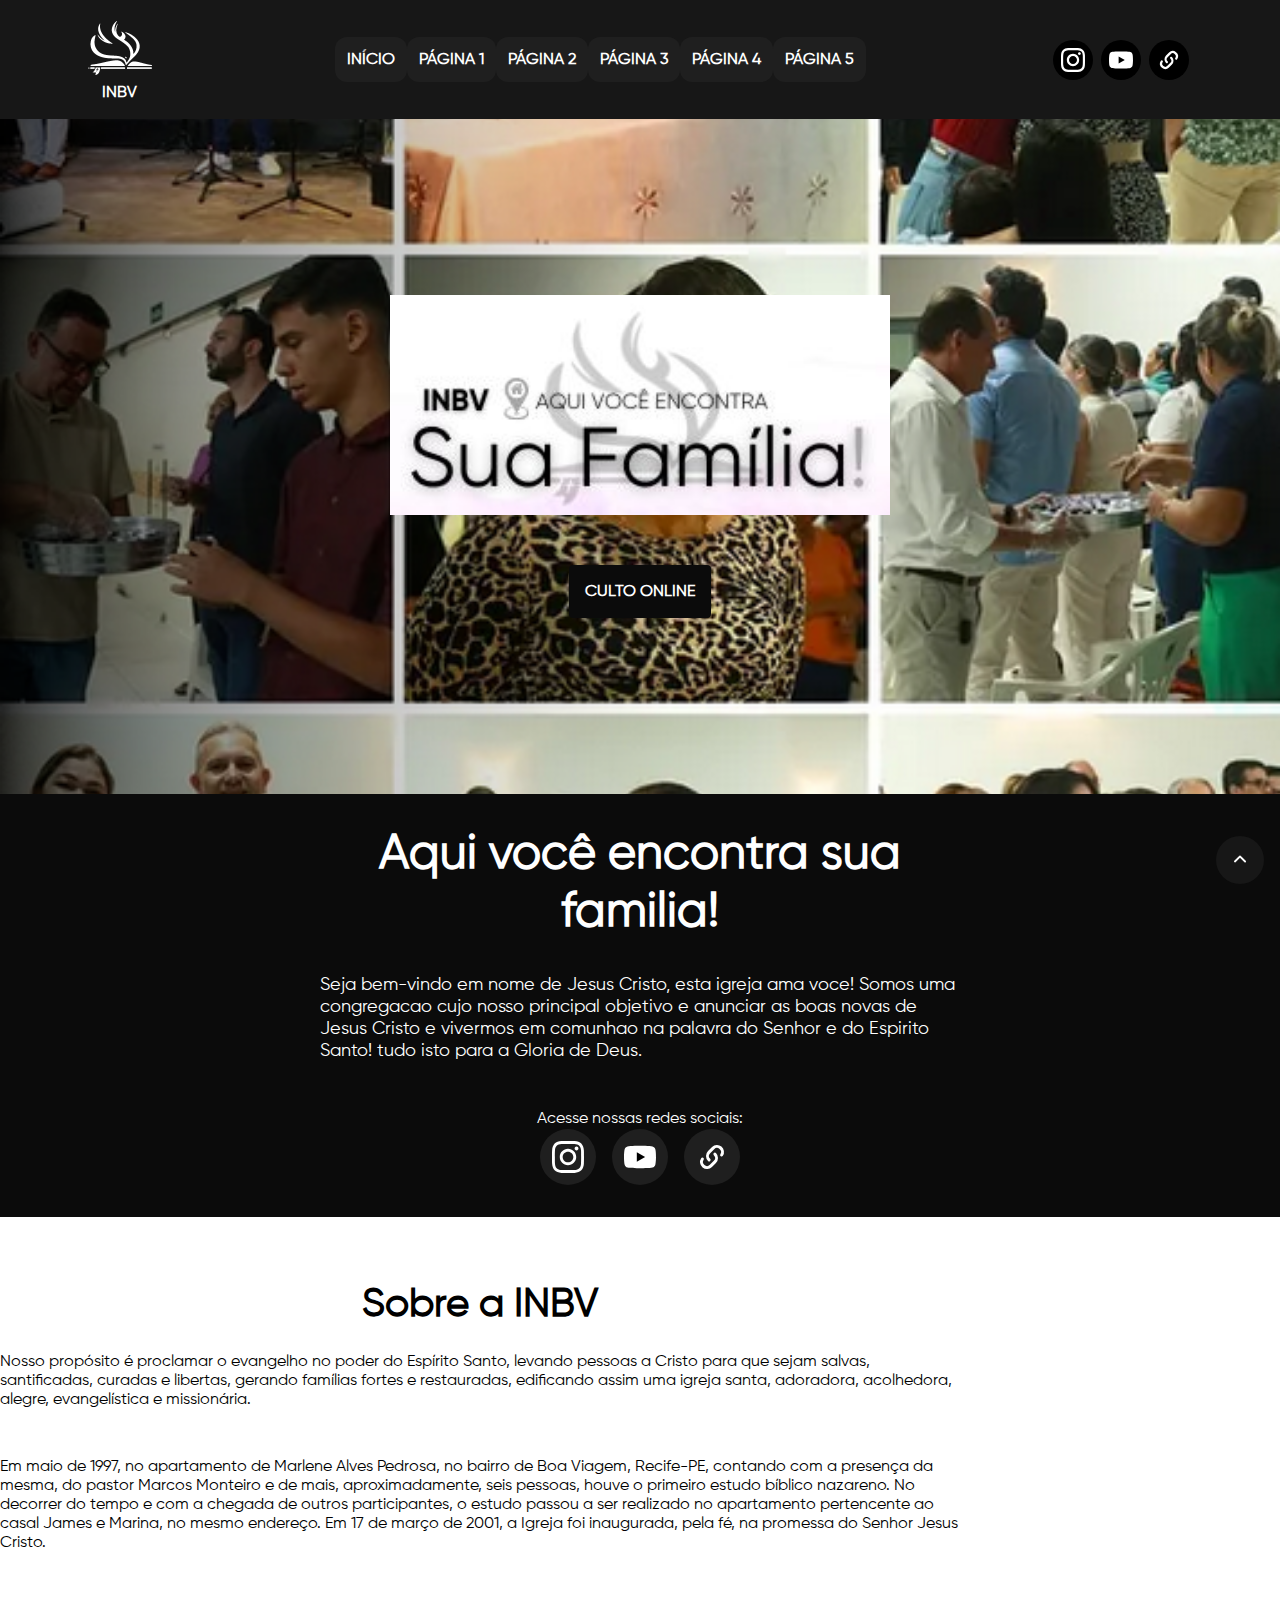
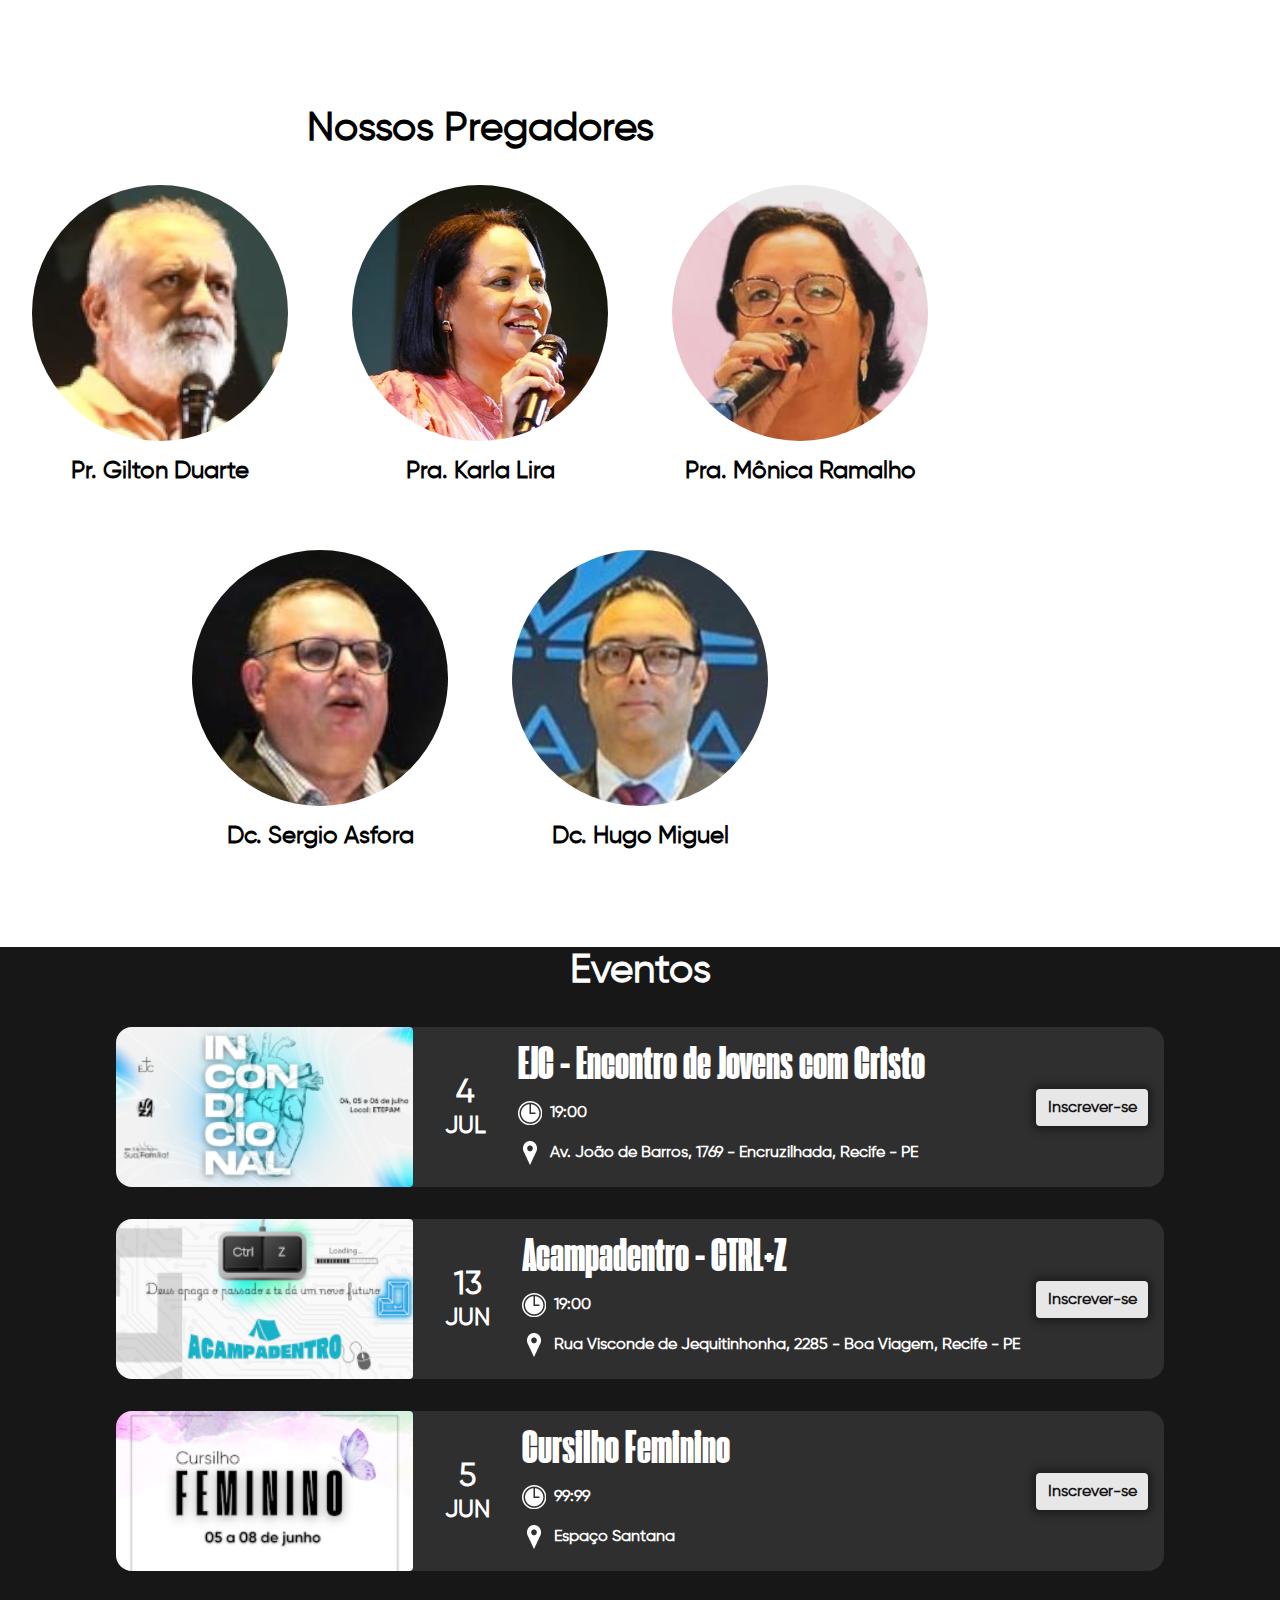
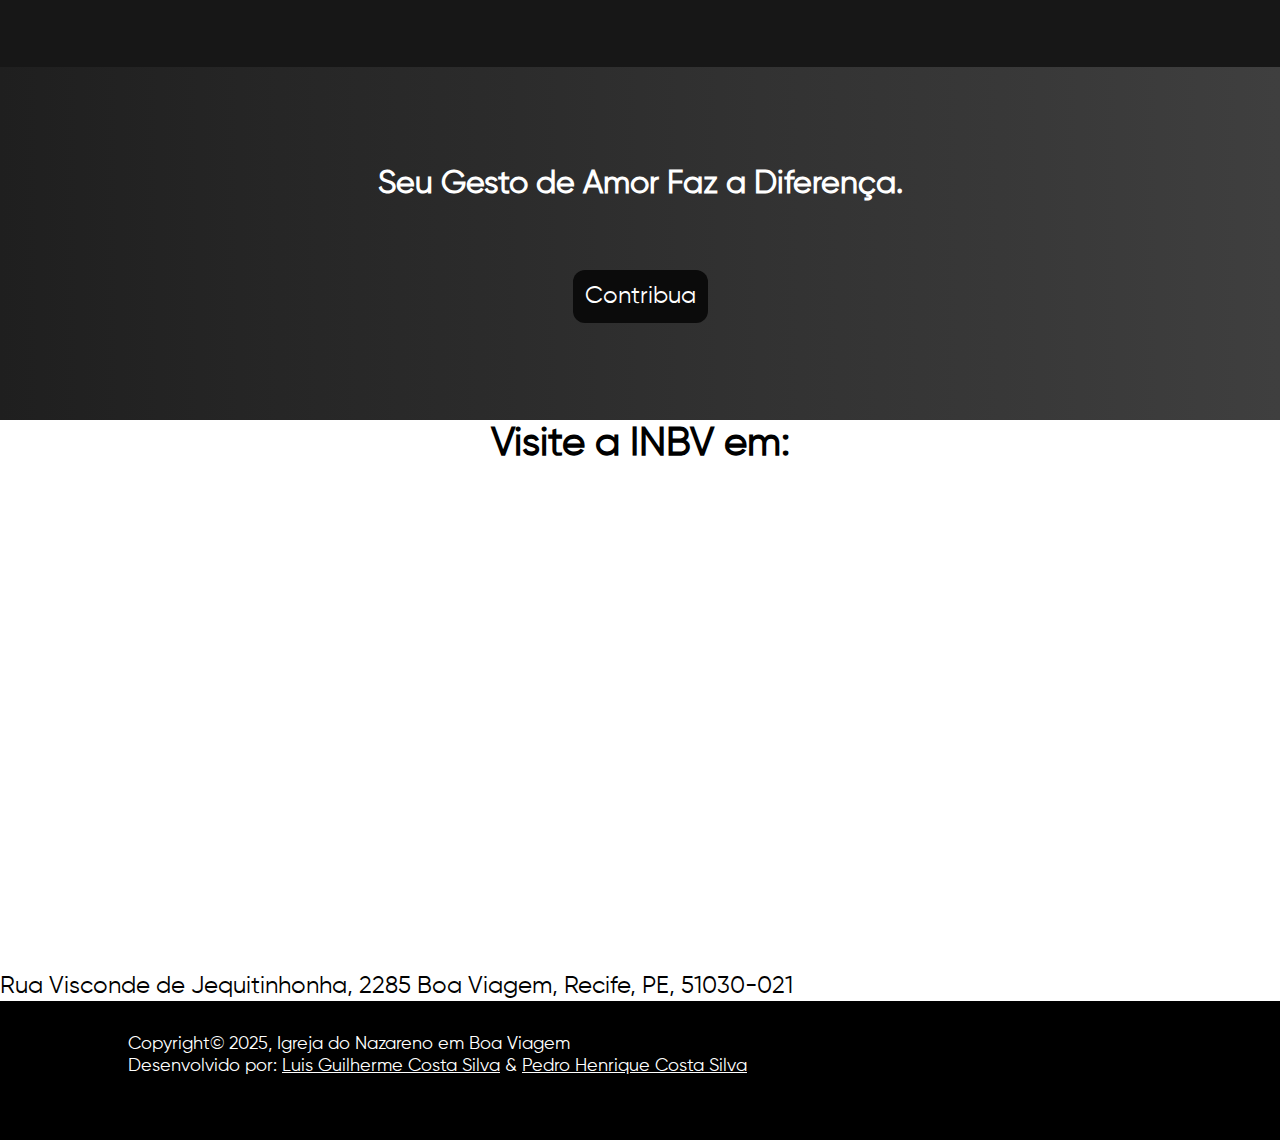
<file: index.html>
<!DOCTYPE html>
<html lang="en">
    <head>
        <meta charset="UTF-8">
        <meta name="viewport" content="width=device-width, initial-scale=1">
        <link rel="stylesheet" href="./style/about.css">
        <link rel="stylesheet" href="./style/anchor.css">
        <link rel="stylesheet" href="./style/animate.css">
        <link rel="stylesheet" href="./style/banner.css">
        <link rel="stylesheet" href="./style/button.css">
        <link rel="stylesheet" href="./style/center.css">
        <link rel="stylesheet" href="./style/contribute.css">
        <link rel="stylesheet" href="./style/decoration-none.css">
        <link rel="stylesheet" href="./style/event.css">
        <link rel="stylesheet" href="./style/font.css">
        <link rel="stylesheet" href="./style/footer.css">
        <link rel="stylesheet" href="./style/header.css">
        <link rel="stylesheet" href="./style/home.css">
        <link rel="stylesheet" href="./style/live.css">
        <link rel="stylesheet" href="./style/main.css">
        <link rel="stylesheet" href="./style/maps.css">
        <link rel="stylesheet" href="./style/menu-tab.css">
        <link rel="stylesheet" href="./style/mobile-button.css">
        <link rel="stylesheet" href="./style/nav.css">
        <link rel="stylesheet" href="./style/nazareno.css">
        <link rel="stylesheet" href="./style/open-box.css">
        <link rel="stylesheet" href="./style/preacher.css">
        <link rel="stylesheet" href="./style/social.css">
        <link rel="stylesheet" href="./style/style.css">
        <link rel="stylesheet" href="./style/subscribe.css">
        <link rel="stylesheet" href="./style/svg.css">
        <link rel="stylesheet" href="./style/visit.css">
        <link rel="stylesheet" href="./style/white.css">
        <link rel="stylesheet" href="./style/zero.css">
        <link rel="icon" href="./img/site/favicon.png">
        <title>INBV</title>              
    </head>
    <body>
        <header id="top" class="header">
            <div class="anchor animate white" onclick="document.getElementById('top').scrollIntoView({ behavior: 'smooth' }); return false;">
                <svg xmlns="http://www.w3.org/2000/svg" viewBox="0 0 20 20" width="24" height="24" fill="currentColor" class="size-5">
                    <path fill-rule="evenodd" d="M9.47 6.47a.75.75 0 0 1 1.06 0l4.25 4.25a.75.75 0 1 1-1.06 1.06L10 8.06l-3.72 3.72a.75.75 0 0 1-1.06-1.06l4.25-4.25Z" clip-rule="evenodd" />
                </svg>
            </div>
            <div class="nav">
                <div>
                    <img src="./img/site/logo.png" alt="logo">
                    <p class="header-title gilroy white">INBV</p>
                </div>
                <div class="menu-tab">
                    <a href="index.html" target="_blank"><button class="gilroy animate button white"><b>INÍCIO</b></button></a>
                    <a href="page1.html" target="_blank"><button class="gilroy animate button white"><b>PÁGINA 1</b></button></a>
                    <a href="page2.html" target="_blank"><button class="gilroy animate button white"><b>PÁGINA 2</b></button></a>
                    <a href="page3.html" target="_blank"><button class="gilroy animate button white"><b>PÁGINA 3</b></button></a>
                    <a href="page4.html" target="_blank"><button class="gilroy animate button white"><b>PÁGINA 4</b></button></a>
                    <a href="page5.html" target="_blank"><button class="gilroy animate button white"><b>PÁGINA 5</b></button></a>
                </div>
                <div id="box" class="animate mobile-button">
                    <svg xmlns="http://www.w3.org/2000/svg" width="24" height="24" viewBox="0 0 20 20">
                        <path class="svg-hover" d="M3 10a1.5 1.5 0 1 1 3 0 1.5 1.5 0 0 1-3 0ZM8.5 10a1.5 1.5 0 1 1 3 0 1.5 1.5 0 0 1-3 0ZM15.5 8.5a1.5 1.5 0 1 0 0 3 1.5 1.5 0 0 0 0-3Z" />
                    </svg>                  
                    <script src="./script/script.js"></script>
                </div>
                <div class="social">
                    <a href="https://www.instagram.com/nazarenobv/?hl=en" target="_blank">
                        <div class="animate social-button">
                            <svg xmlns="http://www.w3.org/2000/svg" width="24" height="24" viewBox="0 0 24 24">
                                <path class="animate svg-hover" d="M12 2.163c3.204 0 3.584.012 4.85.07 3.252.148 4.771 1.691 4.919 4.919.058 1.265.069 1.645.069 4.849 0 3.205-.012 3.584-.069 4.849-.149 3.225-1.664 4.771-4.919 4.919-1.266.058-1.644.07-4.85.07-3.204 0-3.584-.012-4.849-.07-3.26-.149-4.771-1.699-4.919-4.92-.058-1.265-.07-1.644-.07-4.849 0-3.204.013-3.583.07-4.849.149-3.227 1.664-4.771 4.919-4.919 1.266-.057 1.645-.069 4.849-.069zm0-2.163c-3.259 0-3.667.014-4.947.072-4.358.2-6.78 2.618-6.98 6.98-.059 1.281-.073 1.689-.073 4.948 0 3.259.014 3.668.072 4.948.2 4.358 2.618 6.78 6.98 6.98 1.281.058 1.689.072 4.948.072 3.259 0 3.668-.014 4.948-.072 4.354-.2 6.782-2.618 6.979-6.98.059-1.28.073-1.689.073-4.948 0-3.259-.014-3.667-.072-4.947-.196-4.354-2.617-6.78-6.979-6.98-1.281-.059-1.69-.073-4.949-.073zm0 5.838c-3.403 0-6.162 2.759-6.162 6.162s2.759 6.163 6.162 6.163 6.162-2.759 6.162-6.163c0-3.403-2.759-6.162-6.162-6.162zm0 10.162c-2.209 0-4-1.79-4-4 0-2.209 1.791-4 4-4s4 1.791 4 4c0 2.21-1.791 4-4 4zm6.406-11.845c-.796 0-1.441.645-1.441 1.44s.645 1.44 1.441 1.44c.795 0 1.439-.645 1.439-1.44s-.644-1.44-1.439-1.44z"/>
                            </svg>
                        </div>
                    </a>
                    <a href="https://www.youtube.com/@nazarenobv" target="_blank">
                        <div class="animate social-button">
                            <svg xmlns="http://www.w3.org/2000/svg" width="24" height="24" viewBox="0 0 28.57 20">
                                <path class="animate svg-hover" d="M27.9727 3.12324C27.6435 1.89323 26.6768 0.926623 25.4468 0.597366C23.2197 2.24288e-07 14.285 0 14.285 0C14.285 0 5.35042 2.24288e-07 3.12323 0.597366C1.89323 0.926623 0.926623 1.89323 0.597366 3.12324C2.24288e-07 5.35042 0 10 0 10C0 10 2.24288e-07 14.6496 0.597366 16.8768C0.926623 18.1068 1.89323 19.0734 3.12323 19.4026C5.35042 20 14.285 20 14.285 20C14.285 20 23.2197 20 25.4468 19.4026C26.6768 19.0734 27.6435 18.1068 27.9727 16.8768C28.5701 14.6496 28.5701 10 28.5701 10C28.5701 10 28.5677 5.35042 27.9727 3.12324Z"/>
                                <path class="animate svg-hover-invert" d="M11.4253 14.2854L18.8477 10.0004L11.4253 5.71533V14.2854Z" />
                            </svg>
                        </div>
                    </a>
                    <a href="https://biolink.info/inbv" target="_blank">
                        <div class="animate social-button">
                            <svg xmlns="http://www.w3.org/2000/svg" width="24" height="24" viewBox="0 0 16 16">
                                <path class="animate svg-hover" d="M8.914 6.025a.75.75 0 0 1 1.06 0 3.5 3.5 0 0 1 0 4.95l-2 2a3.5 3.5 0 0 1-5.396-4.402.75.75 0 0 1 1.251.827 2 2 0 0 0 3.085 2.514l2-2a2 2 0 0 0 0-2.828.75.75 0 0 1 0-1.06Z" clip-rule="evenodd" />
                                <path class="animate svg-hover" d="M7.086 9.975a.75.75 0 0 1-1.06 0 3.5 3.5 0 0 1 0-4.95l2-2a3.5 3.5 0 0 1 5.396 4.402.75.75 0 0 1-1.251-.827 2 2 0 0 0-3.085-2.514l-2 2a2 2 0 0 0 0 2.828.75.75 0 0 1 0 1.06Z" clip-rule="evenodd" />
                            </svg>                      
                        </div>
                    </a>
                </div>
            </div>
            <div class="box-open"></div>
        </header>
        <main>
            <div class="banner">
                <img class="nazareno" src="./img/site/nazareno.png" alt="nazareno">
                <a href="" target="_blank" class="decoration-none">
                    <div class="animate button live">
                        <p class="gilroy white zero">CULTO ONLINE</p>
                    </div>
                </a>
            </div>
            <div class="home">
                <div class="home-container">
                    <p class="center gilroy-48 title white">Aqui você encontra sua familia!</p>
                    <p class="gilroy-18 home-description white">Seja bem-vindo em nome de Jesus Cristo, esta igreja ama voce! Somos uma congregacao cujo nosso principal objetivo e anunciar as boas novas de Jesus Cristo e vivermos em comunhao na palavra do Senhor e do Espirito Santo! tudo isto para a Gloria de Deus.</p>
                    <p class="visit gilroy-20 white">Acesse nossas redes sociais:</p>
                    <div class="social-home">
                        <a href="https://www.instagram.com/nazarenobv/?hl=en" target="_blank">
                            <div class="animate home-social-button">
                                <svg xmlns="http://www.w3.org/2000/svg" width="32" height="32" viewBox="0 0 24 24">
                                    <path class="animate svg-hover" d="M12 2.163c3.204 0 3.584.012 4.85.07 3.252.148 4.771 1.691 4.919 4.919.058 1.265.069 1.645.069 4.849 0 3.205-.012 3.584-.069 4.849-.149 3.225-1.664 4.771-4.919 4.919-1.266.058-1.644.07-4.85.07-3.204 0-3.584-.012-4.849-.07-3.26-.149-4.771-1.699-4.919-4.92-.058-1.265-.07-1.644-.07-4.849 0-3.204.013-3.583.07-4.849.149-3.227 1.664-4.771 4.919-4.919 1.266-.057 1.645-.069 4.849-.069zm0-2.163c-3.259 0-3.667.014-4.947.072-4.358.2-6.78 2.618-6.98 6.98-.059 1.281-.073 1.689-.073 4.948 0 3.259.014 3.668.072 4.948.2 4.358 2.618 6.78 6.98 6.98 1.281.058 1.689.072 4.948.072 3.259 0 3.668-.014 4.948-.072 4.354-.2 6.782-2.618 6.979-6.98.059-1.28.073-1.689.073-4.948 0-3.259-.014-3.667-.072-4.947-.196-4.354-2.617-6.78-6.979-6.98-1.281-.059-1.69-.073-4.949-.073zm0 5.838c-3.403 0-6.162 2.759-6.162 6.162s2.759 6.163 6.162 6.163 6.162-2.759 6.162-6.163c0-3.403-2.759-6.162-6.162-6.162zm0 10.162c-2.209 0-4-1.79-4-4 0-2.209 1.791-4 4-4s4 1.791 4 4c0 2.21-1.791 4-4 4zm6.406-11.845c-.796 0-1.441.645-1.441 1.44s.645 1.44 1.441 1.44c.795 0 1.439-.645 1.439-1.44s-.644-1.44-1.439-1.44z"/>
                                </svg>
                            </div>
                        </a>
                        <a href="https://www.youtube.com/@nazarenobv" target="_blank">
                            <div class="animate home-social-button">
                                <svg xmlns="http://www.w3.org/2000/svg" width="32" height="32" viewBox="0 0 28.57 20">
                                    <path class="animate svg-hover" d="M27.9727 3.12324C27.6435 1.89323 26.6768 0.926623 25.4468 0.597366C23.2197 2.24288e-07 14.285 0 14.285 0C14.285 0 5.35042 2.24288e-07 3.12323 0.597366C1.89323 0.926623 0.926623 1.89323 0.597366 3.12324C2.24288e-07 5.35042 0 10 0 10C0 10 2.24288e-07 14.6496 0.597366 16.8768C0.926623 18.1068 1.89323 19.0734 3.12323 19.4026C5.35042 20 14.285 20 14.285 20C14.285 20 23.2197 20 25.4468 19.4026C26.6768 19.0734 27.6435 18.1068 27.9727 16.8768C28.5701 14.6496 28.5701 10 28.5701 10C28.5701 10 28.5677 5.35042 27.9727 3.12324Z"/>
                                    <path class="animate svg-hover-invert" d="M11.4253 14.2854L18.8477 10.0004L11.4253 5.71533V14.2854Z" />
                                </svg>
                            </div>
                        </a>
                        <a href="https://biolink.info/inbv" target="_blank">
                            <div class="animate home-social-button">
                                <svg xmlns="http://www.w3.org/2000/svg" width="32" height="32" viewBox="0 0 16 16">
                                    <path class="animate svg-hover" d="M8.914 6.025a.75.75 0 0 1 1.06 0 3.5 3.5 0 0 1 0 4.95l-2 2a3.5 3.5 0 0 1-5.396-4.402.75.75 0 0 1 1.251.827 2 2 0 0 0 3.085 2.514l2-2a2 2 0 0 0 0-2.828.75.75 0 0 1 0-1.06Z" clip-rule="evenodd" />
                                    <path class="animate svg-hover" d="M7.086 9.975a.75.75 0 0 1-1.06 0 3.5 3.5 0 0 1 0-4.95l2-2a3.5 3.5 0 0 1 5.396 4.402.75.75 0 0 1-1.251-.827 2 2 0 0 0-3.085-2.514l-2 2a2 2 0 0 0 0 2.828.75.75 0 0 1 0 1.06Z" clip-rule="evenodd" />
                                </svg>                      
                            </div>
                        </a>
                    </div>
                </div>
            </div>
            <div class="about">
                <p class="center gilroy-40">Sobre a INBV</p>
                <p class="main-description gilroy-20">Nosso propósito é proclamar o evangelho no poder do Espírito Santo, levando pessoas a Cristo para que sejam salvas, santificadas, curadas e libertas, gerando famílias fortes e restauradas, edificando assim uma igreja santa, adoradora, acolhedora, alegre, evangelística e  missionária.</p>
                <p class="main-description gilroy-20">Em maio de 1997, no apartamento de Marlene Alves Pedrosa, no bairro de Boa Viagem, Recife-PE, contando com a presença da mesma, do pastor Marcos Monteiro e de mais, aproximadamente, seis pessoas, houve o primeiro estudo bíblico nazareno. No decorrer do tempo e com a chegada de outros participantes, o estudo passou a ser realizado no apartamento pertencente ao casal James e Marina, no mesmo endereço. Em 17 de março  de 2001, a Igreja foi inaugurada, pela fé, na promessa do Senhor Jesus Cristo.</p>
            </div>
            <div class="preacher-area">
                <div class="">
                    <p class="center gilroy-40">Nossos Pregadores</p>
                </div>
                <div class="preachers">
                    <div class="preacher">
                        <img src="./img/preachers/gilton.png" alt="gilton" class="preacher-icon">
                        <p class="gilroy-24 bold preacher-text">Pr. Gilton Duarte</p>
                    </div>
                    <div class="preacher">
                        <img src="./img/preachers/karla.png" alt="karla" class="preacher-icon">
                        <p class="gilroy-24 bold preacher-text">Pra. Karla Lira</p>
                    </div>
                    <div class="preacher">
                        <img src="./img/preachers/monica.png" alt="monica" class="preacher-icon">
                        <p class="gilroy-24 bold preacher-text">Pra. Mônica Ramalho</p>
                    </div>
                    <div class="preacher">
                        <img src="./img/preachers/sergio.png" alt="sergio" class="preacher-icon">
                        <p class="gilroy-24 bold preacher-text">Dc. Sergio Asfora</p>
                    </div>
                    <div class="preacher">
                        <img src="./img/preachers/miguel.png" alt="miguel" class="preacher-icon">
                        <p class="gilroy-24 bold preacher-text">Dc. Hugo Miguel</p>
                    </div>
                </div>
            </div>
            <div class="event-area">
                <p class="gilroy-40 white">Eventos</p>
                <div class="event-box">
                    <div class="events">
                        <img src="./img/events/ejc.png" alt="ejc" class="event-image">
                        <div class="date">
                            <p class="event-number white"><b>4</b></p>
                            <p class="event-date white"><b>JUL</b></p>
                        </div>
                        <div class="event-details">
                            <p class="event-title white">EJC - Encontro de Jovens com Cristo</p>
                            <div class="info">
                                <img src="./img/icons/time.png" alt="data">
                                <p class="detail white">19:00</p>
                            </div>
                            <div class="info">
                                <img src="./img/icons/location.png" alt="data">
                                <p class="detail white">Av. João de Barros, 1769 - Encruzilhada, Recife - PE</p>
                            </div>
                        </div>
                        <a href="https://doity.com.br/ejc-inbv--2025-12" class="decoration-none subscribe-content" target="_blank">
                            <div class="animate subscribe">
                                <p class="animate gilroy subscribe-text">Inscrever-se</p>
                            </div>
                        </a>
                    </div>
                    <div class="events">
                        <img src="./img/events/acampadentro.png" alt="ejc" class="event-image">
                        <div class="date">
                            <p class="event-number white"><b>13</b></p>
                            <p class="event-date white"><b>JUN</b></p>
                        </div>
                        <div class="event-details">
                            <p class="event-title white">Acampadentro - CTRL+Z</p>
                            <div class="info">
                                <img src="./img/icons/time.png" alt="data">
                                <p class="detail white">19:00</p>
                            </div>
                            <div class="info">
                                <img src="./img/icons/location.png" alt="data">
                                <p class="detail white">Rua Visconde de Jequitinhonha, 2285 - Boa Viagem, Recife - PE</p>
                            </div>
                        </div>
                        <a href="https://docs.google.com/forms/d/e/1FAIpQLScfvM3IdJ078I2saokkJ0OOEpfk1ftlLYAPJ_h9G7-JxE4NgQ/viewform" class="decoration-none subscribe-content" target="_blank">
                            <div class="animate subscribe">
                                <p class="animate gilroy subscribe-text">Inscrever-se</p>
                            </div>
                        </a>
                    </div>
                    <div class="events">
                        <img src="./img/events/cursilho_f.png" alt="cursilho_f" class="event-image">
                        <div class="date">
                            <p class="event-number white"><b>5</b></p>
                            <p class="event-date white"><b>JUN</b></p>
                        </div>
                        <div class="event-details">
                            <p class="event-title white">Cursilho Feminino</p>
                            <div class="info">
                                <img src="./img/icons/time.png" alt="data">
                                <p class="detail white">99:99</p>
                            </div>
                            <div class="info">
                                <img src="./img/icons/location.png" alt="data">
                                <p class="detail white">Espaço Santana</p>
                            </div>
                        </div>
                        <a href="https://docs.google.com/forms/d/e/1FAIpQLSc84XIm6RSWeU9Mt66IIi8JS7vpBlbA-DMGBxrQqvk0zcXYYQ/viewform" class="decoration-none subscribe-content" target="_blank">
                            <div class="animate subscribe">
                                <p class="animate gilroy subscribe-text">Inscrever-se</p>
                            </div>
                        </a>
                    </div>
                </div>
            </div>
            <div class="contribute-area">
                <p class="gilroy-32 center white"> Seu Gesto de Amor Faz a Diferença.</p>
                <div class="animate contribute">
                    <a href="" target="_blank" class="decoration-none">
                        <p class="gilroy-24 white zero ">Contribua</p>
                    </a>
                </div>
            </div>
            <div class="visit-area">
                <p class="gilroy-40 center visit-text">Visite a INBV em:</p>
                <iframe class="maps" src="https://www.google.com/maps/embed?pb=!1m18!1m12!1m3!1d3949.7471698843!2d-34.90598002405605!3d-8.127203381354065!2m3!1f0!2f0!3f0!3m2!1i1024!2i768!4f13.1!3m3!1m2!1s0x7ab1fd31141469b%3A0xbc29606868a7e628!2sIgreja%20do%20Nazareno!5e0!3m2!1sen!2sbr!4v1748109773242!5m2!1sen!2sbr" height="500" style="border:0;" allowfullscreen="" loading="lazy" referrerpolicy="no-referrer-when-downgrade"></iframe>
                <iframe class="maps-mobile" src="https://www.google.com/maps/embed?pb=!1m18!1m12!1m3!1d3949.7471698843!2d-34.90598002405605!3d-8.127203381354065!2m3!1f0!2f0!3f0!3m2!1i1024!2i768!4f13.1!3m3!1m2!1s0x7ab1fd31141469b%3A0xbc29606868a7e628!2sIgreja%20do%20Nazareno!5e0!3m2!1sen!2sbr!4v1748109773242!5m2!1sen!2sbr" height="400" style="border:0;" allowfullscreen="" loading="lazy" referrerpolicy="no-referrer-when-downgrade"></iframe>
                <p class="gilroy-24 visit-text-bottom">Rua Visconde de Jequitinhonha, 2285 Boa Viagem, Recife, PE, 51030-021</p>
            </div>
        </main>
        <footer class="footer">
            <p class="gilroy-18">Copyright© 2025, Igreja do Nazareno em Boa Viagem</p>
            <p class="gilroy-18">Desenvolvido por:  <a class="white" href="https://www.linkedin.com/in/lgc-s/" target="_blank">Luis Guilherme Costa Silva</a> & <a class="white" href="https://www.linkedin.com/in/phc-s/" target="_blank">Pedro Henrique Costa Silva</a></p>
        </footer>
    </body>
</html>
</file>
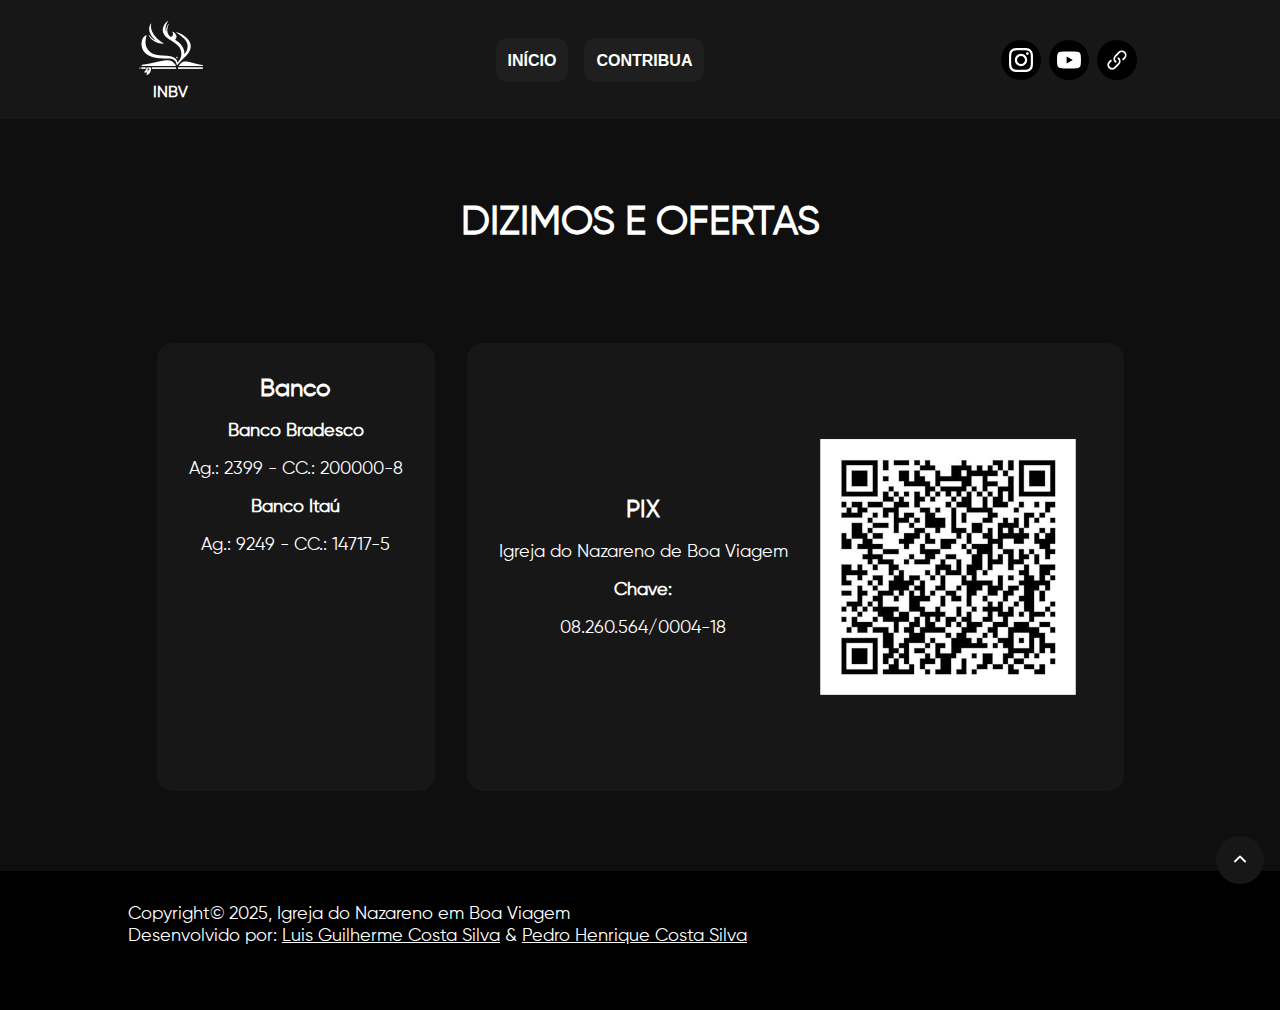
<file: contribua.html>
<!DOCTYPE html>
<html lang="en">
    <head>
        <meta charset="UTF-8">
        <meta name="viewport" content="width=device-width, initial-scale=1">
        <link rel="stylesheet" href="./style/anchor.css">
        <link rel="stylesheet" href="./style/animate.css">
        <link rel="stylesheet" href="./style/button.css">
        <link rel="stylesheet" href="./style/center.css">
        <link rel="stylesheet" href="./style/contribute.css">
        <link rel="stylesheet" href="./style/font.css">
        <link rel="stylesheet" href="./style/footer.css">
        <link rel="stylesheet" href="./style/header.css">
        <link rel="stylesheet" href="./style/menu-tab.css">
        <link rel="stylesheet" href="./style/mobile-button.css">
        <link rel="stylesheet" href="./style/nav.css">
        <link rel="stylesheet" href="./style/open-box.css">
        <link rel="stylesheet" href="./style/social.css">
        <link rel="stylesheet" href="./style/style.css">
        <link rel="stylesheet" href="./style/svg.css">
        <link rel="stylesheet" href="./style/white.css">
        <link rel="stylesheet" href="./style/zero.css">
        <link rel="icon" href="./img/site/favicon.png">
        <title>INBV - Contribua</title>              
    </head>
    <body>
        <header id="top" class="header">
            <div class="anchor animate white" onclick="document.getElementById('top').scrollIntoView({ behavior: 'smooth' }); return false;">
                <svg xmlns="http://www.w3.org/2000/svg" viewBox="0 0 20 20" width="24" height="24" fill="currentColor" class="size-5">
                    <path fill-rule="evenodd" d="M9.47 6.47a.75.75 0 0 1 1.06 0l4.25 4.25a.75.75 0 1 1-1.06 1.06L10 8.06l-3.72 3.72a.75.75 0 0 1-1.06-1.06l4.25-4.25Z" clip-rule="evenodd" />
                </svg>
            </div>
            <div class="nav">
                <div>
                    <img src="./img/site/logo.png" alt="logo">
                    <p class="header-title gilroy white">INBV</p>
                </div>
                <div class="menu-tab">
                    <a class="menu-button" href="index.html" target="_blank"><button class="gilroy-14 animate button white"><b>INÍCIO</b></button></a>
                    <a class="menu-button" href="contribua.html" target="_blank"><button class="gilroy-14 animate button white"><b>CONTRIBUA</b></button></a>
                </div>
                <div id="box" class="animate mobile-button">
                    <svg xmlns="http://www.w3.org/2000/svg" width="24" height="24" viewBox="0 0 20 20">
                        <path class="svg-hover" d="M3 10a1.5 1.5 0 1 1 3 0 1.5 1.5 0 0 1-3 0ZM8.5 10a1.5 1.5 0 1 1 3 0 1.5 1.5 0 0 1-3 0ZM15.5 8.5a1.5 1.5 0 1 0 0 3 1.5 1.5 0 0 0 0-3Z" />
                    </svg>                  
                    <script src="./script/script.js"></script>
                </div>
                <div class="social">
                    <a href="https://www.instagram.com/nazarenobv/?hl=en" target="_blank">
                        <div class="animate social-button">
                            <svg xmlns="http://www.w3.org/2000/svg" width="24" height="24" viewBox="0 0 24 24">
                                <path class="animate svg-hover" d="M12 2.163c3.204 0 3.584.012 4.85.07 3.252.148 4.771 1.691 4.919 4.919.058 1.265.069 1.645.069 4.849 0 3.205-.012 3.584-.069 4.849-.149 3.225-1.664 4.771-4.919 4.919-1.266.058-1.644.07-4.85.07-3.204 0-3.584-.012-4.849-.07-3.26-.149-4.771-1.699-4.919-4.92-.058-1.265-.07-1.644-.07-4.849 0-3.204.013-3.583.07-4.849.149-3.227 1.664-4.771 4.919-4.919 1.266-.057 1.645-.069 4.849-.069zm0-2.163c-3.259 0-3.667.014-4.947.072-4.358.2-6.78 2.618-6.98 6.98-.059 1.281-.073 1.689-.073 4.948 0 3.259.014 3.668.072 4.948.2 4.358 2.618 6.78 6.98 6.98 1.281.058 1.689.072 4.948.072 3.259 0 3.668-.014 4.948-.072 4.354-.2 6.782-2.618 6.979-6.98.059-1.28.073-1.689.073-4.948 0-3.259-.014-3.667-.072-4.947-.196-4.354-2.617-6.78-6.979-6.98-1.281-.059-1.69-.073-4.949-.073zm0 5.838c-3.403 0-6.162 2.759-6.162 6.162s2.759 6.163 6.162 6.163 6.162-2.759 6.162-6.163c0-3.403-2.759-6.162-6.162-6.162zm0 10.162c-2.209 0-4-1.79-4-4 0-2.209 1.791-4 4-4s4 1.791 4 4c0 2.21-1.791 4-4 4zm6.406-11.845c-.796 0-1.441.645-1.441 1.44s.645 1.44 1.441 1.44c.795 0 1.439-.645 1.439-1.44s-.644-1.44-1.439-1.44z"/>
                            </svg>
                        </div>
                    </a>
                    <a href="https://www.youtube.com/@nazarenobv" target="_blank">
                        <div class="animate social-button">
                            <svg xmlns="http://www.w3.org/2000/svg" width="24" height="24" viewBox="0 0 28.57 20">
                                <path class="animate svg-hover" d="M27.9727 3.12324C27.6435 1.89323 26.6768 0.926623 25.4468 0.597366C23.2197 2.24288e-07 14.285 0 14.285 0C14.285 0 5.35042 2.24288e-07 3.12323 0.597366C1.89323 0.926623 0.926623 1.89323 0.597366 3.12324C2.24288e-07 5.35042 0 10 0 10C0 10 2.24288e-07 14.6496 0.597366 16.8768C0.926623 18.1068 1.89323 19.0734 3.12323 19.4026C5.35042 20 14.285 20 14.285 20C14.285 20 23.2197 20 25.4468 19.4026C26.6768 19.0734 27.6435 18.1068 27.9727 16.8768C28.5701 14.6496 28.5701 10 28.5701 10C28.5701 10 28.5677 5.35042 27.9727 3.12324Z"/>
                                <path class="animate svg-hover-invert" d="M11.4253 14.2854L18.8477 10.0004L11.4253 5.71533V14.2854Z" />
                            </svg>
                        </div>
                    </a>
                    <a href="https://biolink.info/inbv" target="_blank">
                        <div class="animate social-button">
                            <svg xmlns="http://www.w3.org/2000/svg" width="24" height="24" viewBox="0 0 20 20" fill="white">
                                <path class="animate svg-hover" d="M12.232 4.232a2.5 2.5 0 0 1 3.536 3.536l-1.225 1.224a.75.75 0 0 0 1.061 1.06l1.224-1.224a4 4 0 0 0-5.656-5.656l-3 3a4 4 0 0 0 .225 5.865.75.75 0 0 0 .977-1.138 2.5 2.5 0 0 1-.142-3.667l3-3Z" />
                                <path class="animate svg-hover" d="M11.603 7.963a.75.75 0 0 0-.977 1.138 2.5 2.5 0 0 1 .142 3.667l-3 3a2.5 2.5 0 0 1-3.536-3.536l1.225-1.224a.75.75 0 0 0-1.061-1.06l-1.224 1.224a4 4 0 1 0 5.656 5.656l3-3a4 4 0 0 0-.225-5.865Z" />
                            </svg>    
                        </div>
                    </a>
                </div>
            </div>
            <div class="box-open"></div>
        </header>
        <main>
            <div class="contribute-page">
                <p class="center gilroy-40 white" style="padding: 16px;">DIZIMOS E OFERTAS</p>
                <div class="contribute-options">
                    <div class="contribute-box">
                        <div>
                            <div class="bold gilroy-24 white">Banco</div>
                            <div class="bold gilroy-18 white">Banco Bradesco</div>
                            <div class="gilroy-18 white">Ag.: 2399 - CC.: 200000-8</div>
                            <div class="bold gilroy-18 white">Banco Itaú</div>
                            <div class="gilroy-18 white">Ag.: 9249 - CC.: 14717-5</div>
                        </div>
                    </div>
                    <div class="contribute-box">
                        <div>
                            <div class="bold gilroy-24 white">PIX</div>
                            <div class="gilroy-18 white">Igreja do Nazareno de Boa Viagem</div>
                            <div class="bold gilroy-18 white">Chave: </div>
                            <div class="gilroy-18 white">08.260.564/0004-18</div>
                        </div>
                        <img src="./img/site/qr.png" alt="" class="qr">
                    </div>
                </div>
            </div>
        </main>
        <footer class="footer">
            <p class="gilroy-18">Copyright© 2025, Igreja do Nazareno em Boa Viagem</p>
            <p class="gilroy-18">Desenvolvido por:  <a class="white" href="https://www.linkedin.com/in/lgc-s/" target="_blank">Luis Guilherme Costa Silva</a> & <a class="white" href="https://www.linkedin.com/in/phc-s/" target="_blank">Pedro Henrique Costa Silva</a></p>
        </footer>
    </body>
</html>
</file>
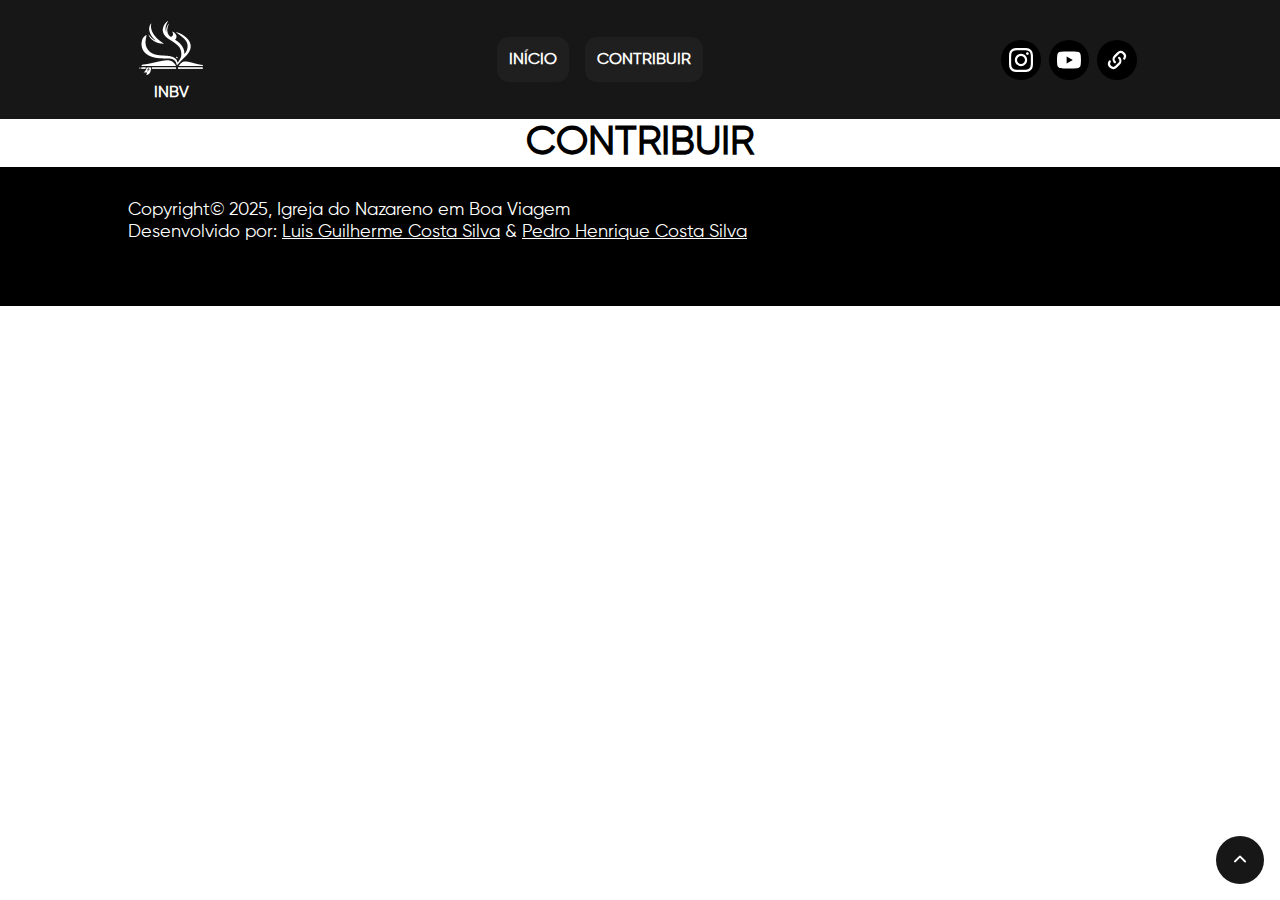
<file: contribuir.html>
<!DOCTYPE html>
<html lang="en">
    <head>
        <meta charset="UTF-8">
        <meta name="viewport" content="width=device-width, initial-scale=1">
        <link rel="stylesheet" href="./style/anchor.css">
        <link rel="stylesheet" href="./style/animate.css">
        <link rel="stylesheet" href="./style/button.css">
        <link rel="stylesheet" href="./style/center.css">
        <link rel="stylesheet" href="./style/font.css">
        <link rel="stylesheet" href="./style/footer.css">
        <link rel="stylesheet" href="./style/header.css">
        <link rel="stylesheet" href="./style/menu-tab.css">
        <link rel="stylesheet" href="./style/mobile-button.css">
        <link rel="stylesheet" href="./style/nav.css">
        <link rel="stylesheet" href="./style/open-box.css">
        <link rel="stylesheet" href="./style/social.css">
        <link rel="stylesheet" href="./style/style.css">
        <link rel="stylesheet" href="./style/svg.css">
        <link rel="stylesheet" href="./style/white.css">
        <link rel="stylesheet" href="./style/zero.css">
        <link rel="icon" href="./img/site/favicon.png">
        <title>INBV - Contribuir</title>              
    </head>
    <body>
        <header id="top" class="header">
            <div class="anchor animate white" onclick="document.getElementById('top').scrollIntoView({ behavior: 'smooth' }); return false;">
                <svg xmlns="http://www.w3.org/2000/svg" viewBox="0 0 20 20" width="24" height="24" fill="currentColor" class="size-5">
                    <path fill-rule="evenodd" d="M9.47 6.47a.75.75 0 0 1 1.06 0l4.25 4.25a.75.75 0 1 1-1.06 1.06L10 8.06l-3.72 3.72a.75.75 0 0 1-1.06-1.06l4.25-4.25Z" clip-rule="evenodd" />
                </svg>
            </div>
            <div class="nav">
                <div>
                    <img src="./img/site/logo.png" alt="logo">
                    <p class="header-title gilroy white">INBV</p>
                </div>
                <div class="menu-tab">
                    <a class="menu-button" href="index.html" target="_blank"><button class="gilroy animate button white"><b>INÍCIO</b></button></a>
                    <a class="menu-button" href="contribuir.html" target="_blank"><button class="gilroy animate button white"><b>CONTRIBUIR</b></button></a>
                </div>
                <div id="box" class="animate mobile-button">
                    <svg xmlns="http://www.w3.org/2000/svg" width="24" height="24" viewBox="0 0 20 20">
                        <path class="svg-hover" d="M3 10a1.5 1.5 0 1 1 3 0 1.5 1.5 0 0 1-3 0ZM8.5 10a1.5 1.5 0 1 1 3 0 1.5 1.5 0 0 1-3 0ZM15.5 8.5a1.5 1.5 0 1 0 0 3 1.5 1.5 0 0 0 0-3Z" />
                    </svg>                  
                    <script src="./script/script.js"></script>
                </div>
                <div class="social">
                    <a href="https://www.instagram.com/nazarenobv/?hl=en" target="_blank">
                        <div class="animate social-button">
                            <svg xmlns="http://www.w3.org/2000/svg" width="24" height="24" viewBox="0 0 24 24">
                                <path class="animate svg-hover" d="M12 2.163c3.204 0 3.584.012 4.85.07 3.252.148 4.771 1.691 4.919 4.919.058 1.265.069 1.645.069 4.849 0 3.205-.012 3.584-.069 4.849-.149 3.225-1.664 4.771-4.919 4.919-1.266.058-1.644.07-4.85.07-3.204 0-3.584-.012-4.849-.07-3.26-.149-4.771-1.699-4.919-4.92-.058-1.265-.07-1.644-.07-4.849 0-3.204.013-3.583.07-4.849.149-3.227 1.664-4.771 4.919-4.919 1.266-.057 1.645-.069 4.849-.069zm0-2.163c-3.259 0-3.667.014-4.947.072-4.358.2-6.78 2.618-6.98 6.98-.059 1.281-.073 1.689-.073 4.948 0 3.259.014 3.668.072 4.948.2 4.358 2.618 6.78 6.98 6.98 1.281.058 1.689.072 4.948.072 3.259 0 3.668-.014 4.948-.072 4.354-.2 6.782-2.618 6.979-6.98.059-1.28.073-1.689.073-4.948 0-3.259-.014-3.667-.072-4.947-.196-4.354-2.617-6.78-6.979-6.98-1.281-.059-1.69-.073-4.949-.073zm0 5.838c-3.403 0-6.162 2.759-6.162 6.162s2.759 6.163 6.162 6.163 6.162-2.759 6.162-6.163c0-3.403-2.759-6.162-6.162-6.162zm0 10.162c-2.209 0-4-1.79-4-4 0-2.209 1.791-4 4-4s4 1.791 4 4c0 2.21-1.791 4-4 4zm6.406-11.845c-.796 0-1.441.645-1.441 1.44s.645 1.44 1.441 1.44c.795 0 1.439-.645 1.439-1.44s-.644-1.44-1.439-1.44z"/>
                            </svg>
                        </div>
                    </a>
                    <a href="https://www.youtube.com/@nazarenobv" target="_blank">
                        <div class="animate social-button">
                            <svg xmlns="http://www.w3.org/2000/svg" width="24" height="24" viewBox="0 0 28.57 20">
                                <path class="animate svg-hover" d="M27.9727 3.12324C27.6435 1.89323 26.6768 0.926623 25.4468 0.597366C23.2197 2.24288e-07 14.285 0 14.285 0C14.285 0 5.35042 2.24288e-07 3.12323 0.597366C1.89323 0.926623 0.926623 1.89323 0.597366 3.12324C2.24288e-07 5.35042 0 10 0 10C0 10 2.24288e-07 14.6496 0.597366 16.8768C0.926623 18.1068 1.89323 19.0734 3.12323 19.4026C5.35042 20 14.285 20 14.285 20C14.285 20 23.2197 20 25.4468 19.4026C26.6768 19.0734 27.6435 18.1068 27.9727 16.8768C28.5701 14.6496 28.5701 10 28.5701 10C28.5701 10 28.5677 5.35042 27.9727 3.12324Z"/>
                                <path class="animate svg-hover-invert" d="M11.4253 14.2854L18.8477 10.0004L11.4253 5.71533V14.2854Z" />
                            </svg>
                        </div>
                    </a>
                    <a href="https://biolink.info/inbv" target="_blank">
                        <div class="animate social-button">
                            <svg xmlns="http://www.w3.org/2000/svg" width="24" height="24" viewBox="0 0 16 16">
                                <path class="animate svg-hover" d="M8.914 6.025a.75.75 0 0 1 1.06 0 3.5 3.5 0 0 1 0 4.95l-2 2a3.5 3.5 0 0 1-5.396-4.402.75.75 0 0 1 1.251.827 2 2 0 0 0 3.085 2.514l2-2a2 2 0 0 0 0-2.828.75.75 0 0 1 0-1.06Z" clip-rule="evenodd" />
                                <path class="animate svg-hover" d="M7.086 9.975a.75.75 0 0 1-1.06 0 3.5 3.5 0 0 1 0-4.95l2-2a3.5 3.5 0 0 1 5.396 4.402.75.75 0 0 1-1.251-.827 2 2 0 0 0-3.085-2.514l-2 2a2 2 0 0 0 0 2.828.75.75 0 0 1 0 1.06Z" clip-rule="evenodd" />
                            </svg>                      
                        </div>
                    </a>
                </div>
            </div>
            <div class="box-open"></div>
        </header>
        <main>
            <div>
                <p class="center gilroy-40">CONTRIBUIR</p>
            </div>
        </main>
        <footer class="footer">
            <p class="gilroy-18">Copyright© 2025, Igreja do Nazareno em Boa Viagem</p>
            <p class="gilroy-18">Desenvolvido por:  <a class="white" href="https://www.linkedin.com/in/lgc-s/" target="_blank">Luis Guilherme Costa Silva</a> & <a class="white" href="https://www.linkedin.com/in/phc-s/" target="_blank">Pedro Henrique Costa Silva</a></p>
        </footer>
    </body>
</html>
</file>
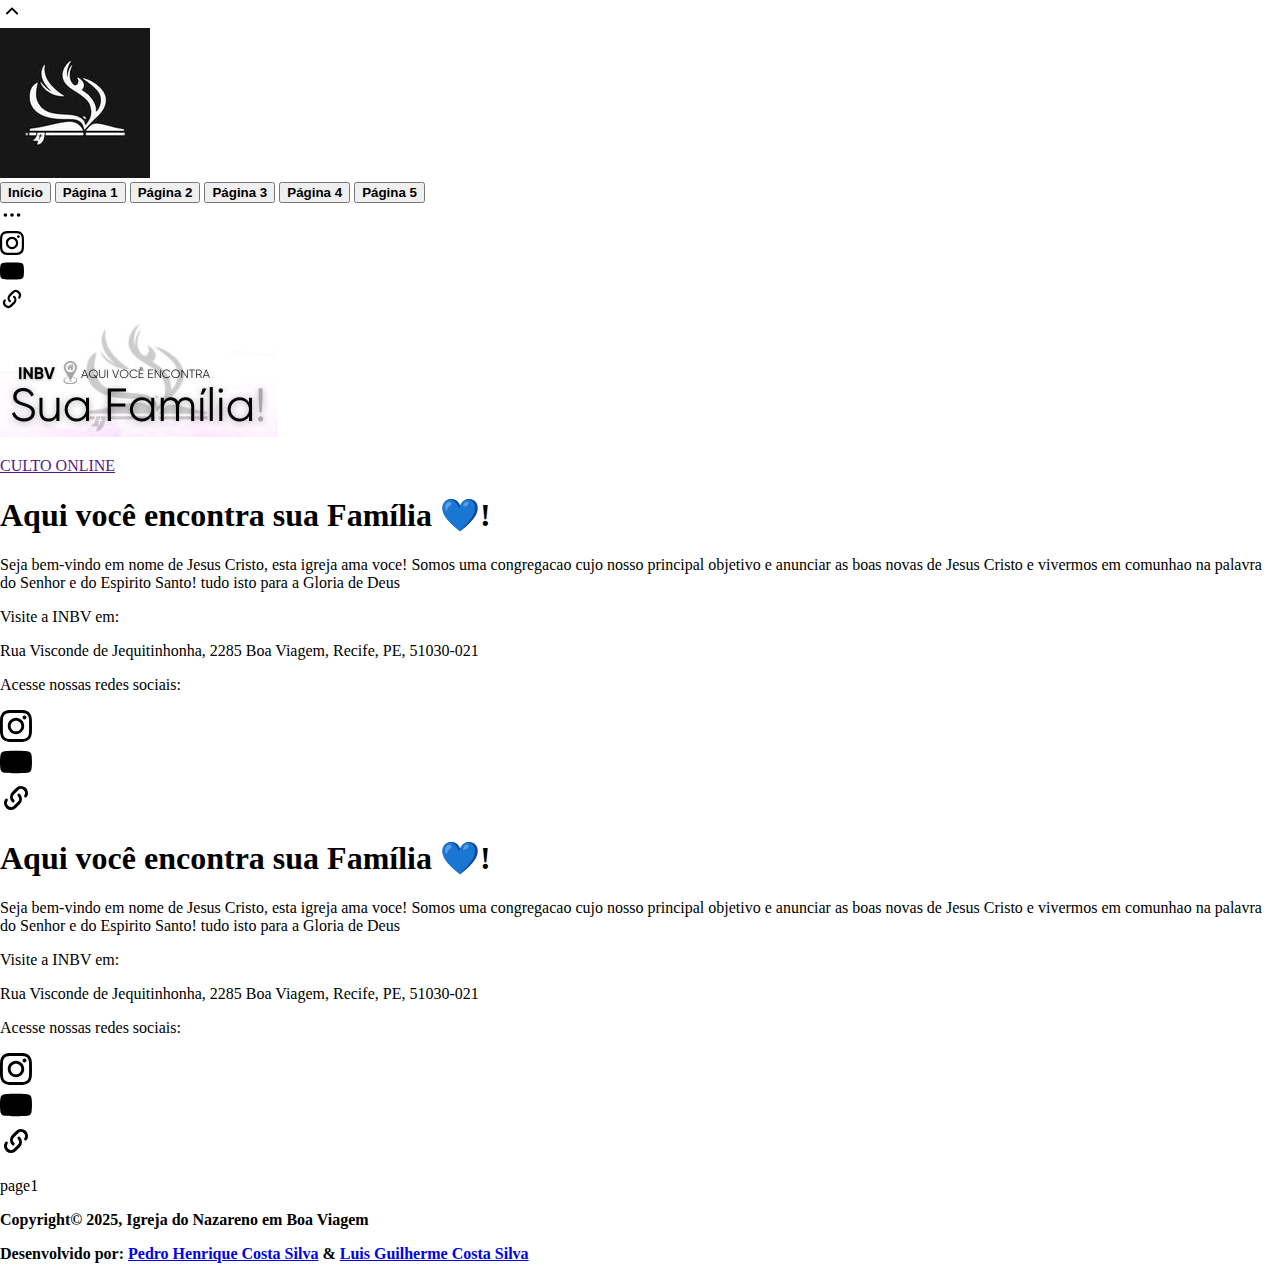
<file: page1.html>
<!DOCTYPE html>
<html lang="en">
    <head>
        <meta charset="UTF-8">
        <meta name="viewport" content="width=device-width, initial-scale=1">
        <link rel="stylesheet" href="./style/style.css">
        <link rel="icon" href="./img/png/favicon.png">
        <title>INBV - page1</title>              
    </head>
    <body>
        <header id="top" class="header">
            <div class="anchor animate white" onclick="document.getElementById('top').scrollIntoView({ behavior: 'smooth' }); return false;">
                <svg xmlns="http://www.w3.org/2000/svg" viewBox="0 0 20 20" width="24" height="24" fill="currentColor" class="size-5">
                    <path fill-rule="evenodd" d="M9.47 6.47a.75.75 0 0 1 1.06 0l4.25 4.25a.75.75 0 1 1-1.06 1.06L10 8.06l-3.72 3.72a.75.75 0 0 1-1.06-1.06l4.25-4.25Z" clip-rule="evenodd" />
                </svg>
            </div>
            <div class="nav">
                <img src="./img/png/logo.png" alt="logo">
                <div class="menu-tab">
                    <a href="index.html" target="_blank"><button class="albert animate button white"><b>Início</b></button></a>
                    <a href="page1.html" target="_blank"><button class="albert animate button white"><b>Página 1</b></button></a>
                    <a href="page2.html" target="_blank"><button class="albert animate button white"><b>Página 2</b></button></a>
                    <a href="page3.html" target="_blank"><button class="albert animate button white"><b>Página 3</b></button></a>
                    <a href="page4.html" target="_blank"><button class="albert animate button white"><b>Página 4</b></button></a>
                    <a href="page5.html" target="_blank"><button class="albert animate button white"><b>Página 5</b></button></a>
                </div>
                <div id="box" class="animate mobile-button">
                    <svg xmlns="http://www.w3.org/2000/svg" width="24" height="24" viewBox="0 0 20 20">
                        <path class="svg-hover" d="M3 10a1.5 1.5 0 1 1 3 0 1.5 1.5 0 0 1-3 0ZM8.5 10a1.5 1.5 0 1 1 3 0 1.5 1.5 0 0 1-3 0ZM15.5 8.5a1.5 1.5 0 1 0 0 3 1.5 1.5 0 0 0 0-3Z" />
                    </svg>                  
                    <script src="./script/script.js"></script>
                </div>
                <div class="social">
                    <a href="https://www.instagram.com/nazarenobv/?hl=en" target="_blank">
                        <div class="animate social-button">
                            <svg xmlns="http://www.w3.org/2000/svg" width="24" height="24" viewBox="0 0 24 24">
                                <path class="animate svg-hover" d="M12 2.163c3.204 0 3.584.012 4.85.07 3.252.148 4.771 1.691 4.919 4.919.058 1.265.069 1.645.069 4.849 0 3.205-.012 3.584-.069 4.849-.149 3.225-1.664 4.771-4.919 4.919-1.266.058-1.644.07-4.85.07-3.204 0-3.584-.012-4.849-.07-3.26-.149-4.771-1.699-4.919-4.92-.058-1.265-.07-1.644-.07-4.849 0-3.204.013-3.583.07-4.849.149-3.227 1.664-4.771 4.919-4.919 1.266-.057 1.645-.069 4.849-.069zm0-2.163c-3.259 0-3.667.014-4.947.072-4.358.2-6.78 2.618-6.98 6.98-.059 1.281-.073 1.689-.073 4.948 0 3.259.014 3.668.072 4.948.2 4.358 2.618 6.78 6.98 6.98 1.281.058 1.689.072 4.948.072 3.259 0 3.668-.014 4.948-.072 4.354-.2 6.782-2.618 6.979-6.98.059-1.28.073-1.689.073-4.948 0-3.259-.014-3.667-.072-4.947-.196-4.354-2.617-6.78-6.979-6.98-1.281-.059-1.69-.073-4.949-.073zm0 5.838c-3.403 0-6.162 2.759-6.162 6.162s2.759 6.163 6.162 6.163 6.162-2.759 6.162-6.163c0-3.403-2.759-6.162-6.162-6.162zm0 10.162c-2.209 0-4-1.79-4-4 0-2.209 1.791-4 4-4s4 1.791 4 4c0 2.21-1.791 4-4 4zm6.406-11.845c-.796 0-1.441.645-1.441 1.44s.645 1.44 1.441 1.44c.795 0 1.439-.645 1.439-1.44s-.644-1.44-1.439-1.44z"/>
                            </svg>
                        </div>
                    </a>
                    <a href="https://www.youtube.com/@nazarenobv" target="_blank">
                        <div class="animate social-button">
                            <svg xmlns="http://www.w3.org/2000/svg" width="24" height="24" viewBox="0 0 28.57 20">
                                <path class="animate svg-hover" d="M27.9727 3.12324C27.6435 1.89323 26.6768 0.926623 25.4468 0.597366C23.2197 2.24288e-07 14.285 0 14.285 0C14.285 0 5.35042 2.24288e-07 3.12323 0.597366C1.89323 0.926623 0.926623 1.89323 0.597366 3.12324C2.24288e-07 5.35042 0 10 0 10C0 10 2.24288e-07 14.6496 0.597366 16.8768C0.926623 18.1068 1.89323 19.0734 3.12323 19.4026C5.35042 20 14.285 20 14.285 20C14.285 20 23.2197 20 25.4468 19.4026C26.6768 19.0734 27.6435 18.1068 27.9727 16.8768C28.5701 14.6496 28.5701 10 28.5701 10C28.5701 10 28.5677 5.35042 27.9727 3.12324Z"/>
                                <path class="animate svg-hover-invert" d="M11.4253 14.2854L18.8477 10.0004L11.4253 5.71533V14.2854Z" />
                            </svg>
                        </div>
                    </a>
                    <a href="https://biolink.info/inbv" target="_blank">
                        <div class="animate social-button">
                            <svg xmlns="http://www.w3.org/2000/svg" width="24" height="24" viewBox="0 0 16 16">
                                <path class="animate svg-hover" d="M8.914 6.025a.75.75 0 0 1 1.06 0 3.5 3.5 0 0 1 0 4.95l-2 2a3.5 3.5 0 0 1-5.396-4.402.75.75 0 0 1 1.251.827 2 2 0 0 0 3.085 2.514l2-2a2 2 0 0 0 0-2.828.75.75 0 0 1 0-1.06Z" clip-rule="evenodd" />
                                <path class="animate svg-hover" d="M7.086 9.975a.75.75 0 0 1-1.06 0 3.5 3.5 0 0 1 0-4.95l2-2a3.5 3.5 0 0 1 5.396 4.402.75.75 0 0 1-1.251-.827 2 2 0 0 0-3.085-2.514l-2 2a2 2 0 0 0 0 2.828.75.75 0 0 1 0 1.06Z" clip-rule="evenodd" />
                            </svg>                      
                        </div>
                    </a>
                </div>
            </div>
            <div class="box-open"></div>
        </header>
        <main>
            <div class="banner">
                <img class="nazareno" src="./img/png/nazareno.png" alt="nazareno">
                <a href="" target="_blank" class="decoration-none">
                    <div class="animate button culto">
                        <p class="unbounded white zero">CULTO ONLINE</p>
                    </div>
                </a>
            </div>
            <div class="home">
                <div class="home-container">
                    <h1 class="title unbounded-400 white">Aqui você encontra sua Família 💙!</h1>
                    <p class="albert-400 white">Seja bem-vindo em nome de Jesus Cristo, esta igreja ama voce! Somos uma congregacao cujo nosso principal objetivo e anunciar as boas novas de Jesus Cristo e vivermos em comunhao na palavra do Senhor e do Espirito Santo! tudo isto para a Gloria de Deus</p>
                    <p class="visit unbounded-700 white">Visite a INBV em:</p>
                    <p class="albert-400 white">Rua Visconde de Jequitinhonha, 2285 Boa Viagem, Recife, PE, 51030-021</p>
                    <p class="visit unbounded-700 white">Acesse nossas redes sociais:</p>
                    <div class="social-home">
                        <a href="https://www.instagram.com/nazarenobv/?hl=en" target="_blank">
                            <div class="animate home-social-button">
                                <svg xmlns="http://www.w3.org/2000/svg" width="32" height="32" viewBox="0 0 24 24">
                                    <path class="animate svg-hover" d="M12 2.163c3.204 0 3.584.012 4.85.07 3.252.148 4.771 1.691 4.919 4.919.058 1.265.069 1.645.069 4.849 0 3.205-.012 3.584-.069 4.849-.149 3.225-1.664 4.771-4.919 4.919-1.266.058-1.644.07-4.85.07-3.204 0-3.584-.012-4.849-.07-3.26-.149-4.771-1.699-4.919-4.92-.058-1.265-.07-1.644-.07-4.849 0-3.204.013-3.583.07-4.849.149-3.227 1.664-4.771 4.919-4.919 1.266-.057 1.645-.069 4.849-.069zm0-2.163c-3.259 0-3.667.014-4.947.072-4.358.2-6.78 2.618-6.98 6.98-.059 1.281-.073 1.689-.073 4.948 0 3.259.014 3.668.072 4.948.2 4.358 2.618 6.78 6.98 6.98 1.281.058 1.689.072 4.948.072 3.259 0 3.668-.014 4.948-.072 4.354-.2 6.782-2.618 6.979-6.98.059-1.28.073-1.689.073-4.948 0-3.259-.014-3.667-.072-4.947-.196-4.354-2.617-6.78-6.979-6.98-1.281-.059-1.69-.073-4.949-.073zm0 5.838c-3.403 0-6.162 2.759-6.162 6.162s2.759 6.163 6.162 6.163 6.162-2.759 6.162-6.163c0-3.403-2.759-6.162-6.162-6.162zm0 10.162c-2.209 0-4-1.79-4-4 0-2.209 1.791-4 4-4s4 1.791 4 4c0 2.21-1.791 4-4 4zm6.406-11.845c-.796 0-1.441.645-1.441 1.44s.645 1.44 1.441 1.44c.795 0 1.439-.645 1.439-1.44s-.644-1.44-1.439-1.44z"/>
                                </svg>
                            </div>
                        </a>
                        <a href="https://www.youtube.com/@nazarenobv" target="_blank">
                            <div class="animate home-social-button">
                                <svg xmlns="http://www.w3.org/2000/svg" width="32" height="32" viewBox="0 0 28.57 20">
                                    <path class="animate svg-hover" d="M27.9727 3.12324C27.6435 1.89323 26.6768 0.926623 25.4468 0.597366C23.2197 2.24288e-07 14.285 0 14.285 0C14.285 0 5.35042 2.24288e-07 3.12323 0.597366C1.89323 0.926623 0.926623 1.89323 0.597366 3.12324C2.24288e-07 5.35042 0 10 0 10C0 10 2.24288e-07 14.6496 0.597366 16.8768C0.926623 18.1068 1.89323 19.0734 3.12323 19.4026C5.35042 20 14.285 20 14.285 20C14.285 20 23.2197 20 25.4468 19.4026C26.6768 19.0734 27.6435 18.1068 27.9727 16.8768C28.5701 14.6496 28.5701 10 28.5701 10C28.5701 10 28.5677 5.35042 27.9727 3.12324Z"/>
                                    <path class="animate svg-hover-invert" d="M11.4253 14.2854L18.8477 10.0004L11.4253 5.71533V14.2854Z" />
                                </svg>
                            </div>
                        </a>
                        <a href="https://biolink.info/inbv" target="_blank">
                            <div class="animate home-social-button">
                                <svg xmlns="http://www.w3.org/2000/svg" width="32" height="32" viewBox="0 0 16 16">
                                    <path class="animate svg-hover" d="M8.914 6.025a.75.75 0 0 1 1.06 0 3.5 3.5 0 0 1 0 4.95l-2 2a3.5 3.5 0 0 1-5.396-4.402.75.75 0 0 1 1.251.827 2 2 0 0 0 3.085 2.514l2-2a2 2 0 0 0 0-2.828.75.75 0 0 1 0-1.06Z" clip-rule="evenodd" />
                                    <path class="animate svg-hover" d="M7.086 9.975a.75.75 0 0 1-1.06 0 3.5 3.5 0 0 1 0-4.95l2-2a3.5 3.5 0 0 1 5.396 4.402.75.75 0 0 1-1.251-.827 2 2 0 0 0-3.085-2.514l-2 2a2 2 0 0 0 0 2.828.75.75 0 0 1 0 1.06Z" clip-rule="evenodd" />
                                </svg>                      
                            </div>
                        </a>
                    </div>
                </div>
            </div>
            <div class="home-mobile">
                <div class="home-container">
                    <h1 class="title unbounded-400 white">Aqui você encontra sua Família 💙!</h1>
                    <p class="albert-400 white">Seja bem-vindo em nome de Jesus Cristo, esta igreja ama voce! Somos uma congregacao cujo nosso principal objetivo e anunciar as boas novas de Jesus Cristo e vivermos em comunhao na palavra do Senhor e do Espirito Santo! tudo isto para a Gloria de Deus</p>
                    <p class="visit unbounded-700 white">Visite a INBV em:</p>
                    <p class="albert-400 white">Rua Visconde de Jequitinhonha, 2285 Boa Viagem, Recife, PE, 51030-021</p>
                    <p class="visit unbounded-700 white">Acesse nossas redes sociais:</p>
                    <div class="social-home">
                        <a href="https://www.instagram.com/nazarenobv/?hl=en" target="_blank">
                            <div class="animate home-social-button">
                                <svg xmlns="http://www.w3.org/2000/svg" width="32" height="32" viewBox="0 0 24 24">
                                    <path class="animate svg-hover" d="M12 2.163c3.204 0 3.584.012 4.85.07 3.252.148 4.771 1.691 4.919 4.919.058 1.265.069 1.645.069 4.849 0 3.205-.012 3.584-.069 4.849-.149 3.225-1.664 4.771-4.919 4.919-1.266.058-1.644.07-4.85.07-3.204 0-3.584-.012-4.849-.07-3.26-.149-4.771-1.699-4.919-4.92-.058-1.265-.07-1.644-.07-4.849 0-3.204.013-3.583.07-4.849.149-3.227 1.664-4.771 4.919-4.919 1.266-.057 1.645-.069 4.849-.069zm0-2.163c-3.259 0-3.667.014-4.947.072-4.358.2-6.78 2.618-6.98 6.98-.059 1.281-.073 1.689-.073 4.948 0 3.259.014 3.668.072 4.948.2 4.358 2.618 6.78 6.98 6.98 1.281.058 1.689.072 4.948.072 3.259 0 3.668-.014 4.948-.072 4.354-.2 6.782-2.618 6.979-6.98.059-1.28.073-1.689.073-4.948 0-3.259-.014-3.667-.072-4.947-.196-4.354-2.617-6.78-6.979-6.98-1.281-.059-1.69-.073-4.949-.073zm0 5.838c-3.403 0-6.162 2.759-6.162 6.162s2.759 6.163 6.162 6.163 6.162-2.759 6.162-6.163c0-3.403-2.759-6.162-6.162-6.162zm0 10.162c-2.209 0-4-1.79-4-4 0-2.209 1.791-4 4-4s4 1.791 4 4c0 2.21-1.791 4-4 4zm6.406-11.845c-.796 0-1.441.645-1.441 1.44s.645 1.44 1.441 1.44c.795 0 1.439-.645 1.439-1.44s-.644-1.44-1.439-1.44z"/>
                                </svg>
                            </div>
                        </a>
                        <a href="https://www.youtube.com/@nazarenobv" target="_blank">
                            <div class="animate home-social-button">
                                <svg xmlns="http://www.w3.org/2000/svg" width="32" height="32" viewBox="0 0 28.57 20">
                                    <path class="animate svg-hover" d="M27.9727 3.12324C27.6435 1.89323 26.6768 0.926623 25.4468 0.597366C23.2197 2.24288e-07 14.285 0 14.285 0C14.285 0 5.35042 2.24288e-07 3.12323 0.597366C1.89323 0.926623 0.926623 1.89323 0.597366 3.12324C2.24288e-07 5.35042 0 10 0 10C0 10 2.24288e-07 14.6496 0.597366 16.8768C0.926623 18.1068 1.89323 19.0734 3.12323 19.4026C5.35042 20 14.285 20 14.285 20C14.285 20 23.2197 20 25.4468 19.4026C26.6768 19.0734 27.6435 18.1068 27.9727 16.8768C28.5701 14.6496 28.5701 10 28.5701 10C28.5701 10 28.5677 5.35042 27.9727 3.12324Z"/>
                                    <path class="animate svg-hover-invert" d="M11.4253 14.2854L18.8477 10.0004L11.4253 5.71533V14.2854Z" />
                                </svg>
                            </div>
                        </a>
                        <a href="https://biolink.info/inbv" target="_blank">
                            <div class="animate home-social-button">
                                <svg xmlns="http://www.w3.org/2000/svg" width="32" height="32" viewBox="0 0 16 16">
                                    <path class="animate svg-hover" d="M8.914 6.025a.75.75 0 0 1 1.06 0 3.5 3.5 0 0 1 0 4.95l-2 2a3.5 3.5 0 0 1-5.396-4.402.75.75 0 0 1 1.251.827 2 2 0 0 0 3.085 2.514l2-2a2 2 0 0 0 0-2.828.75.75 0 0 1 0-1.06Z" clip-rule="evenodd" />
                                    <path class="animate svg-hover" d="M7.086 9.975a.75.75 0 0 1-1.06 0 3.5 3.5 0 0 1 0-4.95l2-2a3.5 3.5 0 0 1 5.396 4.402.75.75 0 0 1-1.251-.827 2 2 0 0 0-3.085-2.514l-2 2a2 2 0 0 0 0 2.828.75.75 0 0 1 0 1.06Z" clip-rule="evenodd" />
                                </svg>                      
                            </div>
                        </a>
                    </div>
                </div>
                </div>
            </div>
            <div class="about">
                <p class="about-title">page1</p>
            </div>
        </main>
        <footer class="footer">
            <p class="p-footer"><b>Copyright© 2025, Igreja do Nazareno em Boa Viagem</b></p>
            <p class="p-footer"><b>Desenvolvido por:  <a class="white" href="https://www.linkedin.com/in/phc-s/" target="_blank">Pedro Henrique Costa Silva</a> & <a class="white" href="https://www.linkedin.com/in/lgc-s/" target="_blank">Luis Guilherme Costa Silva</a></b></p>
        </footer>
    </body>
</html>
</file>
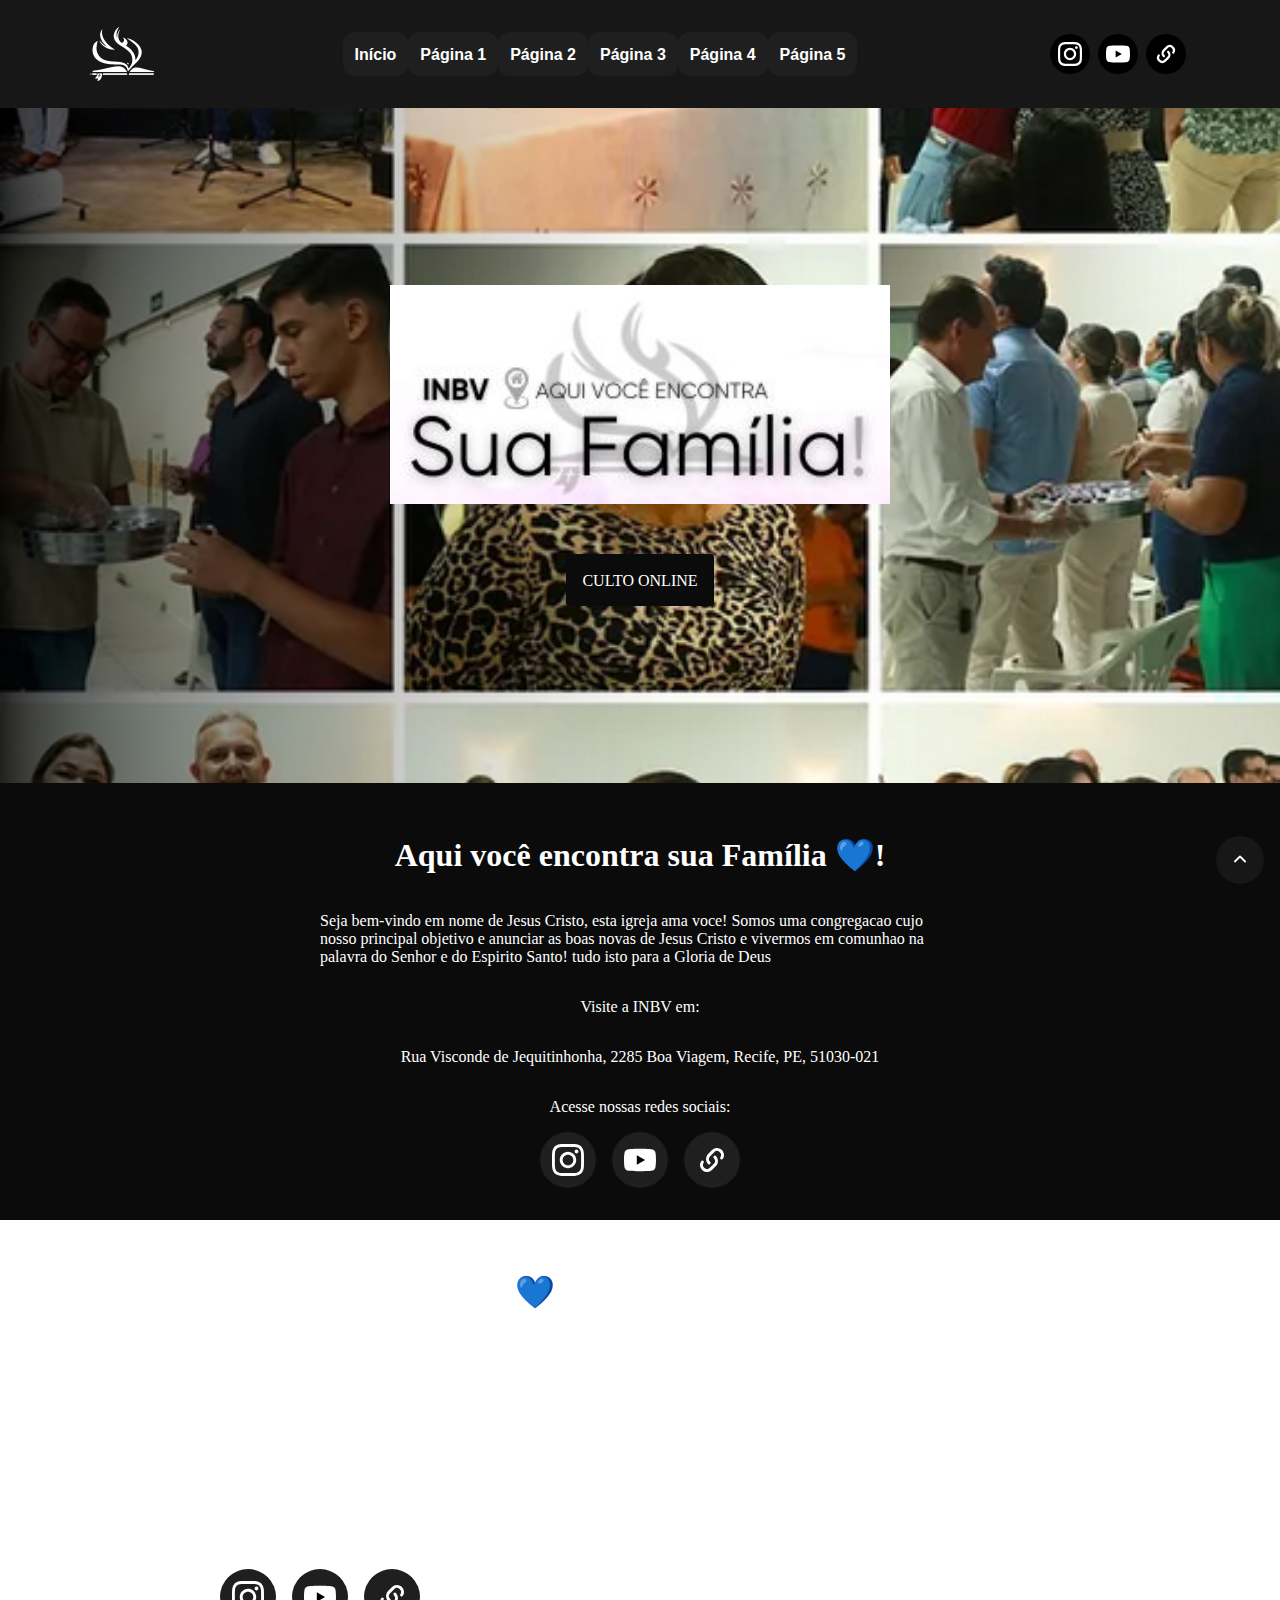
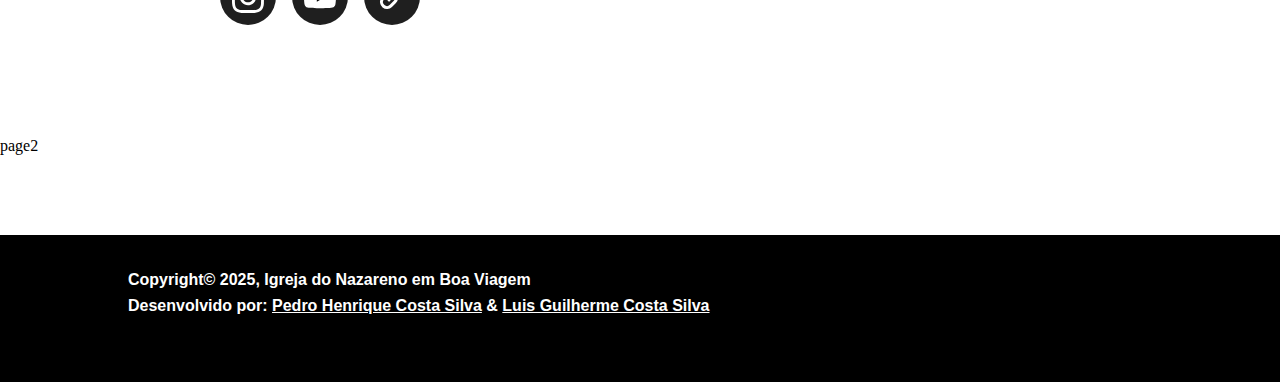
<file: page2.html>
<!DOCTYPE html>
<html lang="en">
    <head>
        <meta charset="UTF-8">
        <meta name="viewport" content="width=device-width, initial-scale=1">
        <link rel="stylesheet" href="./style/about.css">
        <link rel="stylesheet" href="./style/anchor.css">
        <link rel="stylesheet" href="./style/animate.css">
        <link rel="stylesheet" href="./style/banner.css">
        <link rel="stylesheet" href="./style/button.css">
        <link rel="stylesheet" href="./style/contribute.css">
        <link rel="stylesheet" href="./style/decoration-none.css">
        <link rel="stylesheet" href="./style/event.css">
        <link rel="stylesheet" href="./style/font.css">
        <link rel="stylesheet" href="./style/footer.css">
        <link rel="stylesheet" href="./style/header.css">
        <link rel="stylesheet" href="./style/home.css">
        <link rel="stylesheet" href="./style/icon.css">
        <link rel="stylesheet" href="./style/live.css">
        <link rel="stylesheet" href="./style/main.css">
        <link rel="stylesheet" href="./style/menu-tab.css">
        <link rel="stylesheet" href="./style/mobile-button.css">
        <link rel="stylesheet" href="./style/nav.css">
        <link rel="stylesheet" href="./style/nazareno.css">
        <link rel="stylesheet" href="./style/open-box.css">
        <link rel="stylesheet" href="./style/preacher.css">
        <link rel="stylesheet" href="./style/social.css">
        <link rel="stylesheet" href="./style/style.css">
        <link rel="stylesheet" href="./style/subscribe.css">
        <link rel="stylesheet" href="./style/svg.css">
        <link rel="stylesheet" href="./style/visit.css">
        <link rel="stylesheet" href="./style/white.css">
        <link rel="stylesheet" href="./style/zero.css">
        <link rel="icon" href="./img/site/favicon.png">
        <title>INBV - page2</title>              
    </head>
    <body>
        <header id="top" class="header">
            <div class="anchor animate white" onclick="document.getElementById('top').scrollIntoView({ behavior: 'smooth' }); return false;">
                <svg xmlns="http://www.w3.org/2000/svg" viewBox="0 0 20 20" width="24" height="24" fill="currentColor" class="size-5">
                    <path fill-rule="evenodd" d="M9.47 6.47a.75.75 0 0 1 1.06 0l4.25 4.25a.75.75 0 1 1-1.06 1.06L10 8.06l-3.72 3.72a.75.75 0 0 1-1.06-1.06l4.25-4.25Z" clip-rule="evenodd" />
                </svg>
            </div>
            <div class="nav">
                <img src="./img/site/logo.png" alt="logo">
                <div class="menu-tab">
                    <a href="index.html" target="_blank"><button class="albert animate button white"><b>Início</b></button></a>
                    <a href="page1.html" target="_blank"><button class="albert animate button white"><b>Página 1</b></button></a>
                    <a href="page2.html" target="_blank"><button class="albert animate button white"><b>Página 2</b></button></a>
                    <a href="page3.html" target="_blank"><button class="albert animate button white"><b>Página 3</b></button></a>
                    <a href="page4.html" target="_blank"><button class="albert animate button white"><b>Página 4</b></button></a>
                    <a href="page5.html" target="_blank"><button class="albert animate button white"><b>Página 5</b></button></a>
                </div>
                <div id="box" class="animate mobile-button">
                    <svg xmlns="http://www.w3.org/2000/svg" width="24" height="24" viewBox="0 0 20 20">
                        <path class="svg-hover" d="M3 10a1.5 1.5 0 1 1 3 0 1.5 1.5 0 0 1-3 0ZM8.5 10a1.5 1.5 0 1 1 3 0 1.5 1.5 0 0 1-3 0ZM15.5 8.5a1.5 1.5 0 1 0 0 3 1.5 1.5 0 0 0 0-3Z" />
                    </svg>                  
                    <script src="./script/script.js"></script>
                </div>
                <div class="social">
                    <a href="https://www.instagram.com/nazarenobv/?hl=en" target="_blank">
                        <div class="animate social-button">
                            <svg xmlns="http://www.w3.org/2000/svg" width="24" height="24" viewBox="0 0 24 24">
                                <path class="animate svg-hover" d="M12 2.163c3.204 0 3.584.012 4.85.07 3.252.148 4.771 1.691 4.919 4.919.058 1.265.069 1.645.069 4.849 0 3.205-.012 3.584-.069 4.849-.149 3.225-1.664 4.771-4.919 4.919-1.266.058-1.644.07-4.85.07-3.204 0-3.584-.012-4.849-.07-3.26-.149-4.771-1.699-4.919-4.92-.058-1.265-.07-1.644-.07-4.849 0-3.204.013-3.583.07-4.849.149-3.227 1.664-4.771 4.919-4.919 1.266-.057 1.645-.069 4.849-.069zm0-2.163c-3.259 0-3.667.014-4.947.072-4.358.2-6.78 2.618-6.98 6.98-.059 1.281-.073 1.689-.073 4.948 0 3.259.014 3.668.072 4.948.2 4.358 2.618 6.78 6.98 6.98 1.281.058 1.689.072 4.948.072 3.259 0 3.668-.014 4.948-.072 4.354-.2 6.782-2.618 6.979-6.98.059-1.28.073-1.689.073-4.948 0-3.259-.014-3.667-.072-4.947-.196-4.354-2.617-6.78-6.979-6.98-1.281-.059-1.69-.073-4.949-.073zm0 5.838c-3.403 0-6.162 2.759-6.162 6.162s2.759 6.163 6.162 6.163 6.162-2.759 6.162-6.163c0-3.403-2.759-6.162-6.162-6.162zm0 10.162c-2.209 0-4-1.79-4-4 0-2.209 1.791-4 4-4s4 1.791 4 4c0 2.21-1.791 4-4 4zm6.406-11.845c-.796 0-1.441.645-1.441 1.44s.645 1.44 1.441 1.44c.795 0 1.439-.645 1.439-1.44s-.644-1.44-1.439-1.44z"/>
                            </svg>
                        </div>
                    </a>
                    <a href="https://www.youtube.com/@nazarenobv" target="_blank">
                        <div class="animate social-button">
                            <svg xmlns="http://www.w3.org/2000/svg" width="24" height="24" viewBox="0 0 28.57 20">
                                <path class="animate svg-hover" d="M27.9727 3.12324C27.6435 1.89323 26.6768 0.926623 25.4468 0.597366C23.2197 2.24288e-07 14.285 0 14.285 0C14.285 0 5.35042 2.24288e-07 3.12323 0.597366C1.89323 0.926623 0.926623 1.89323 0.597366 3.12324C2.24288e-07 5.35042 0 10 0 10C0 10 2.24288e-07 14.6496 0.597366 16.8768C0.926623 18.1068 1.89323 19.0734 3.12323 19.4026C5.35042 20 14.285 20 14.285 20C14.285 20 23.2197 20 25.4468 19.4026C26.6768 19.0734 27.6435 18.1068 27.9727 16.8768C28.5701 14.6496 28.5701 10 28.5701 10C28.5701 10 28.5677 5.35042 27.9727 3.12324Z"/>
                                <path class="animate svg-hover-invert" d="M11.4253 14.2854L18.8477 10.0004L11.4253 5.71533V14.2854Z" />
                            </svg>
                        </div>
                    </a>
                    <a href="https://biolink.info/inbv" target="_blank">
                        <div class="animate social-button">
                            <svg xmlns="http://www.w3.org/2000/svg" width="24" height="24" viewBox="0 0 16 16">
                                <path class="animate svg-hover" d="M8.914 6.025a.75.75 0 0 1 1.06 0 3.5 3.5 0 0 1 0 4.95l-2 2a3.5 3.5 0 0 1-5.396-4.402.75.75 0 0 1 1.251.827 2 2 0 0 0 3.085 2.514l2-2a2 2 0 0 0 0-2.828.75.75 0 0 1 0-1.06Z" clip-rule="evenodd" />
                                <path class="animate svg-hover" d="M7.086 9.975a.75.75 0 0 1-1.06 0 3.5 3.5 0 0 1 0-4.95l2-2a3.5 3.5 0 0 1 5.396 4.402.75.75 0 0 1-1.251-.827 2 2 0 0 0-3.085-2.514l-2 2a2 2 0 0 0 0 2.828.75.75 0 0 1 0 1.06Z" clip-rule="evenodd" />
                            </svg>                      
                        </div>
                    </a>
                </div>
            </div>
            <div class="box-open"></div>
        </header>
        <main>
            <div class="banner">
                <img class="nazareno" src="./img/site/nazareno.png" alt="nazareno">
                <a href="" target="_blank" class="decoration-none">
                    <div class="animate button live">
                        <p class="unbounded white zero">CULTO ONLINE</p>
                    </div>
                </a>
            </div>
            <div class="home">
                <div class="home-container">
                    <h1 class="title unbounded-400 white">Aqui você encontra sua Família 💙!</h1>
                    <p class="albert-400 white">Seja bem-vindo em nome de Jesus Cristo, esta igreja ama voce! Somos uma congregacao cujo nosso principal objetivo e anunciar as boas novas de Jesus Cristo e vivermos em comunhao na palavra do Senhor e do Espirito Santo! tudo isto para a Gloria de Deus</p>
                    <p class="visit unbounded-700 white">Visite a INBV em:</p>
                    <p class="albert-400 white">Rua Visconde de Jequitinhonha, 2285 Boa Viagem, Recife, PE, 51030-021</p>
                    <p class="visit unbounded-700 white">Acesse nossas redes sociais:</p>
                    <div class="social-home">
                        <a href="https://www.instagram.com/nazarenobv/?hl=en" target="_blank">
                            <div class="animate home-social-button">
                                <svg xmlns="http://www.w3.org/2000/svg" width="32" height="32" viewBox="0 0 24 24">
                                    <path class="animate svg-hover" d="M12 2.163c3.204 0 3.584.012 4.85.07 3.252.148 4.771 1.691 4.919 4.919.058 1.265.069 1.645.069 4.849 0 3.205-.012 3.584-.069 4.849-.149 3.225-1.664 4.771-4.919 4.919-1.266.058-1.644.07-4.85.07-3.204 0-3.584-.012-4.849-.07-3.26-.149-4.771-1.699-4.919-4.92-.058-1.265-.07-1.644-.07-4.849 0-3.204.013-3.583.07-4.849.149-3.227 1.664-4.771 4.919-4.919 1.266-.057 1.645-.069 4.849-.069zm0-2.163c-3.259 0-3.667.014-4.947.072-4.358.2-6.78 2.618-6.98 6.98-.059 1.281-.073 1.689-.073 4.948 0 3.259.014 3.668.072 4.948.2 4.358 2.618 6.78 6.98 6.98 1.281.058 1.689.072 4.948.072 3.259 0 3.668-.014 4.948-.072 4.354-.2 6.782-2.618 6.979-6.98.059-1.28.073-1.689.073-4.948 0-3.259-.014-3.667-.072-4.947-.196-4.354-2.617-6.78-6.979-6.98-1.281-.059-1.69-.073-4.949-.073zm0 5.838c-3.403 0-6.162 2.759-6.162 6.162s2.759 6.163 6.162 6.163 6.162-2.759 6.162-6.163c0-3.403-2.759-6.162-6.162-6.162zm0 10.162c-2.209 0-4-1.79-4-4 0-2.209 1.791-4 4-4s4 1.791 4 4c0 2.21-1.791 4-4 4zm6.406-11.845c-.796 0-1.441.645-1.441 1.44s.645 1.44 1.441 1.44c.795 0 1.439-.645 1.439-1.44s-.644-1.44-1.439-1.44z"/>
                                </svg>
                            </div>
                        </a>
                        <a href="https://www.youtube.com/@nazarenobv" target="_blank">
                            <div class="animate home-social-button">
                                <svg xmlns="http://www.w3.org/2000/svg" width="32" height="32" viewBox="0 0 28.57 20">
                                    <path class="animate svg-hover" d="M27.9727 3.12324C27.6435 1.89323 26.6768 0.926623 25.4468 0.597366C23.2197 2.24288e-07 14.285 0 14.285 0C14.285 0 5.35042 2.24288e-07 3.12323 0.597366C1.89323 0.926623 0.926623 1.89323 0.597366 3.12324C2.24288e-07 5.35042 0 10 0 10C0 10 2.24288e-07 14.6496 0.597366 16.8768C0.926623 18.1068 1.89323 19.0734 3.12323 19.4026C5.35042 20 14.285 20 14.285 20C14.285 20 23.2197 20 25.4468 19.4026C26.6768 19.0734 27.6435 18.1068 27.9727 16.8768C28.5701 14.6496 28.5701 10 28.5701 10C28.5701 10 28.5677 5.35042 27.9727 3.12324Z"/>
                                    <path class="animate svg-hover-invert" d="M11.4253 14.2854L18.8477 10.0004L11.4253 5.71533V14.2854Z" />
                                </svg>
                            </div>
                        </a>
                        <a href="https://biolink.info/inbv" target="_blank">
                            <div class="animate home-social-button">
                                <svg xmlns="http://www.w3.org/2000/svg" width="32" height="32" viewBox="0 0 16 16">
                                    <path class="animate svg-hover" d="M8.914 6.025a.75.75 0 0 1 1.06 0 3.5 3.5 0 0 1 0 4.95l-2 2a3.5 3.5 0 0 1-5.396-4.402.75.75 0 0 1 1.251.827 2 2 0 0 0 3.085 2.514l2-2a2 2 0 0 0 0-2.828.75.75 0 0 1 0-1.06Z" clip-rule="evenodd" />
                                    <path class="animate svg-hover" d="M7.086 9.975a.75.75 0 0 1-1.06 0 3.5 3.5 0 0 1 0-4.95l2-2a3.5 3.5 0 0 1 5.396 4.402.75.75 0 0 1-1.251-.827 2 2 0 0 0-3.085-2.514l-2 2a2 2 0 0 0 0 2.828.75.75 0 0 1 0 1.06Z" clip-rule="evenodd" />
                                </svg>                      
                            </div>
                        </a>
                    </div>
                </div>
            </div>
            <div class="home-mobile">
                <div class="home-container">
                    <h1 class="title unbounded-400 white">Aqui você encontra sua Família 💙!</h1>
                    <p class="albert-400 white">Seja bem-vindo em nome de Jesus Cristo, esta igreja ama voce! Somos uma congregacao cujo nosso principal objetivo e anunciar as boas novas de Jesus Cristo e vivermos em comunhao na palavra do Senhor e do Espirito Santo! tudo isto para a Gloria de Deus</p>
                    <p class="visit unbounded-700 white">Visite a INBV em:</p>
                    <p class="albert-400 white">Rua Visconde de Jequitinhonha, 2285 Boa Viagem, Recife, PE, 51030-021</p>
                    <p class="visit unbounded-700 white">Acesse nossas redes sociais:</p>
                    <div class="social-home">
                        <a href="https://www.instagram.com/nazarenobv/?hl=en" target="_blank">
                            <div class="animate home-social-button">
                                <svg xmlns="http://www.w3.org/2000/svg" width="32" height="32" viewBox="0 0 24 24">
                                    <path class="animate svg-hover" d="M12 2.163c3.204 0 3.584.012 4.85.07 3.252.148 4.771 1.691 4.919 4.919.058 1.265.069 1.645.069 4.849 0 3.205-.012 3.584-.069 4.849-.149 3.225-1.664 4.771-4.919 4.919-1.266.058-1.644.07-4.85.07-3.204 0-3.584-.012-4.849-.07-3.26-.149-4.771-1.699-4.919-4.92-.058-1.265-.07-1.644-.07-4.849 0-3.204.013-3.583.07-4.849.149-3.227 1.664-4.771 4.919-4.919 1.266-.057 1.645-.069 4.849-.069zm0-2.163c-3.259 0-3.667.014-4.947.072-4.358.2-6.78 2.618-6.98 6.98-.059 1.281-.073 1.689-.073 4.948 0 3.259.014 3.668.072 4.948.2 4.358 2.618 6.78 6.98 6.98 1.281.058 1.689.072 4.948.072 3.259 0 3.668-.014 4.948-.072 4.354-.2 6.782-2.618 6.979-6.98.059-1.28.073-1.689.073-4.948 0-3.259-.014-3.667-.072-4.947-.196-4.354-2.617-6.78-6.979-6.98-1.281-.059-1.69-.073-4.949-.073zm0 5.838c-3.403 0-6.162 2.759-6.162 6.162s2.759 6.163 6.162 6.163 6.162-2.759 6.162-6.163c0-3.403-2.759-6.162-6.162-6.162zm0 10.162c-2.209 0-4-1.79-4-4 0-2.209 1.791-4 4-4s4 1.791 4 4c0 2.21-1.791 4-4 4zm6.406-11.845c-.796 0-1.441.645-1.441 1.44s.645 1.44 1.441 1.44c.795 0 1.439-.645 1.439-1.44s-.644-1.44-1.439-1.44z"/>
                                </svg>
                            </div>
                        </a>
                        <a href="https://www.youtube.com/@nazarenobv" target="_blank">
                            <div class="animate home-social-button">
                                <svg xmlns="http://www.w3.org/2000/svg" width="32" height="32" viewBox="0 0 28.57 20">
                                    <path class="animate svg-hover" d="M27.9727 3.12324C27.6435 1.89323 26.6768 0.926623 25.4468 0.597366C23.2197 2.24288e-07 14.285 0 14.285 0C14.285 0 5.35042 2.24288e-07 3.12323 0.597366C1.89323 0.926623 0.926623 1.89323 0.597366 3.12324C2.24288e-07 5.35042 0 10 0 10C0 10 2.24288e-07 14.6496 0.597366 16.8768C0.926623 18.1068 1.89323 19.0734 3.12323 19.4026C5.35042 20 14.285 20 14.285 20C14.285 20 23.2197 20 25.4468 19.4026C26.6768 19.0734 27.6435 18.1068 27.9727 16.8768C28.5701 14.6496 28.5701 10 28.5701 10C28.5701 10 28.5677 5.35042 27.9727 3.12324Z"/>
                                    <path class="animate svg-hover-invert" d="M11.4253 14.2854L18.8477 10.0004L11.4253 5.71533V14.2854Z" />
                                </svg>
                            </div>
                        </a>
                        <a href="https://biolink.info/inbv" target="_blank">
                            <div class="animate home-social-button">
                                <svg xmlns="http://www.w3.org/2000/svg" width="32" height="32" viewBox="0 0 16 16">
                                    <path class="animate svg-hover" d="M8.914 6.025a.75.75 0 0 1 1.06 0 3.5 3.5 0 0 1 0 4.95l-2 2a3.5 3.5 0 0 1-5.396-4.402.75.75 0 0 1 1.251.827 2 2 0 0 0 3.085 2.514l2-2a2 2 0 0 0 0-2.828.75.75 0 0 1 0-1.06Z" clip-rule="evenodd" />
                                    <path class="animate svg-hover" d="M7.086 9.975a.75.75 0 0 1-1.06 0 3.5 3.5 0 0 1 0-4.95l2-2a3.5 3.5 0 0 1 5.396 4.402.75.75 0 0 1-1.251-.827 2 2 0 0 0-3.085-2.514l-2 2a2 2 0 0 0 0 2.828.75.75 0 0 1 0 1.06Z" clip-rule="evenodd" />
                                </svg>                      
                            </div>
                        </a>
                    </div>
                </div>
                </div>
            </div>
            <div class="about">
                <p class="about-title">page2</p>
            </div>
        </main>
        <footer class="footer">
            <p class="p-footer"><b>Copyright© 2025, Igreja do Nazareno em Boa Viagem</b></p>
            <p class="p-footer"><b>Desenvolvido por:  <a class="white" href="https://www.linkedin.com/in/phc-s/" target="_blank">Pedro Henrique Costa Silva</a> & <a class="white" href="https://www.linkedin.com/in/lgc-s/" target="_blank">Luis Guilherme Costa Silva</a></b></p>
        </footer>
    </body>
</html>
</file>
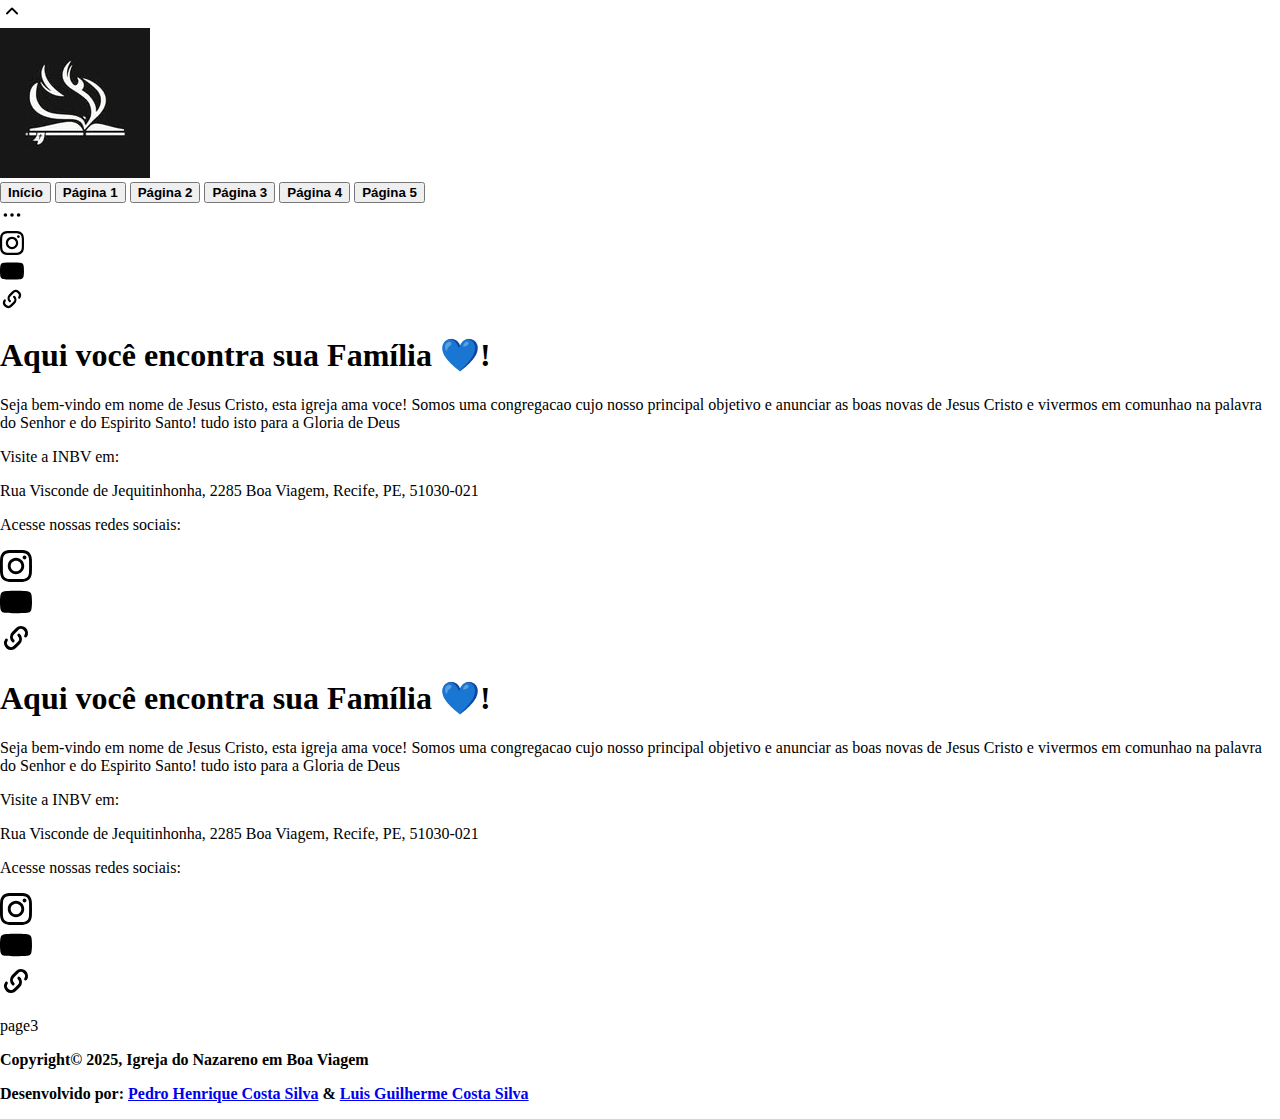
<file: page3.html>
<!DOCTYPE html>
<html lang="en">
    <head>
        <meta charset="UTF-8">
        <meta name="viewport" content="width=device-width, initial-scale=1">
        <link rel="stylesheet" href="./style/style.css">
        <link rel="icon" href="./img/png/favicon.png">
        <title>INBV - page3</title>              
    </head>
    <body>
        <header id="top" class="header">
            <div class="anchor animate white" onclick="document.getElementById('top').scrollIntoView({ behavior: 'smooth' }); return false;">
                <svg xmlns="http://www.w3.org/2000/svg" viewBox="0 0 20 20" width="24" height="24" fill="currentColor" class="size-5">
                    <path fill-rule="evenodd" d="M9.47 6.47a.75.75 0 0 1 1.06 0l4.25 4.25a.75.75 0 1 1-1.06 1.06L10 8.06l-3.72 3.72a.75.75 0 0 1-1.06-1.06l4.25-4.25Z" clip-rule="evenodd" />
                </svg>
            </div>
            <div class="nav">
                <img src="./img/png/logo.png" alt="logo">
                <div class="menu-tab">
                    <a href="index.html"><button class="albert animate button white"><b>Início</b></button></a>
                    <a href="page1.html"><button class="albert animate button white"><b>Página 1</b></button></a>
                    <a href="page2.html"><button class="albert animate button white"><b>Página 2</b></button></a>
                    <a href="page3.html"><button class="albert animate button white"><b>Página 3</b></button></a>
                    <a href="page4.html"><button class="albert animate button white"><b>Página 4</b></button></a>
                    <a href="page5.html"><button class="albert animate button white"><b>Página 5</b></button></a>
                </div>
                <div id="box" class="animate mobile-button">
                    <svg xmlns="http://www.w3.org/2000/svg" width="24" height="24" viewBox="0 0 20 20">
                        <path class="svg-hover" d="M3 10a1.5 1.5 0 1 1 3 0 1.5 1.5 0 0 1-3 0ZM8.5 10a1.5 1.5 0 1 1 3 0 1.5 1.5 0 0 1-3 0ZM15.5 8.5a1.5 1.5 0 1 0 0 3 1.5 1.5 0 0 0 0-3Z" />
                    </svg>                  
                    <script src="./script/script.js"></script>
                </div>
                <div class="social">
                    <a href="https://www.instagram.com/nazarenobv/?hl=en" target="_blank">
                        <div class="animate social-button">
                            <svg xmlns="http://www.w3.org/2000/svg" width="24" height="24" viewBox="0 0 24 24">
                                <path class="animate svg-hover" d="M12 2.163c3.204 0 3.584.012 4.85.07 3.252.148 4.771 1.691 4.919 4.919.058 1.265.069 1.645.069 4.849 0 3.205-.012 3.584-.069 4.849-.149 3.225-1.664 4.771-4.919 4.919-1.266.058-1.644.07-4.85.07-3.204 0-3.584-.012-4.849-.07-3.26-.149-4.771-1.699-4.919-4.92-.058-1.265-.07-1.644-.07-4.849 0-3.204.013-3.583.07-4.849.149-3.227 1.664-4.771 4.919-4.919 1.266-.057 1.645-.069 4.849-.069zm0-2.163c-3.259 0-3.667.014-4.947.072-4.358.2-6.78 2.618-6.98 6.98-.059 1.281-.073 1.689-.073 4.948 0 3.259.014 3.668.072 4.948.2 4.358 2.618 6.78 6.98 6.98 1.281.058 1.689.072 4.948.072 3.259 0 3.668-.014 4.948-.072 4.354-.2 6.782-2.618 6.979-6.98.059-1.28.073-1.689.073-4.948 0-3.259-.014-3.667-.072-4.947-.196-4.354-2.617-6.78-6.979-6.98-1.281-.059-1.69-.073-4.949-.073zm0 5.838c-3.403 0-6.162 2.759-6.162 6.162s2.759 6.163 6.162 6.163 6.162-2.759 6.162-6.163c0-3.403-2.759-6.162-6.162-6.162zm0 10.162c-2.209 0-4-1.79-4-4 0-2.209 1.791-4 4-4s4 1.791 4 4c0 2.21-1.791 4-4 4zm6.406-11.845c-.796 0-1.441.645-1.441 1.44s.645 1.44 1.441 1.44c.795 0 1.439-.645 1.439-1.44s-.644-1.44-1.439-1.44z"/>
                            </svg>
                        </div>
                    </a>
                    <a href="https://www.youtube.com/@nazarenobv" target="_blank">
                        <div class="animate social-button">
                            <svg xmlns="http://www.w3.org/2000/svg" width="24" height="24" viewBox="0 0 28.57 20">
                                <path class="animate svg-hover" d="M27.9727 3.12324C27.6435 1.89323 26.6768 0.926623 25.4468 0.597366C23.2197 2.24288e-07 14.285 0 14.285 0C14.285 0 5.35042 2.24288e-07 3.12323 0.597366C1.89323 0.926623 0.926623 1.89323 0.597366 3.12324C2.24288e-07 5.35042 0 10 0 10C0 10 2.24288e-07 14.6496 0.597366 16.8768C0.926623 18.1068 1.89323 19.0734 3.12323 19.4026C5.35042 20 14.285 20 14.285 20C14.285 20 23.2197 20 25.4468 19.4026C26.6768 19.0734 27.6435 18.1068 27.9727 16.8768C28.5701 14.6496 28.5701 10 28.5701 10C28.5701 10 28.5677 5.35042 27.9727 3.12324Z"/>
                                <path class="animate svg-hover-invert" d="M11.4253 14.2854L18.8477 10.0004L11.4253 5.71533V14.2854Z" />
                            </svg>
                        </div>
                    </a>
                    <a href="https://biolink.info/inbv" target="_blank">
                        <div class="animate social-button">
                            <svg xmlns="http://www.w3.org/2000/svg" width="24" height="24" viewBox="0 0 16 16">
                                <path class="animate svg-hover" d="M8.914 6.025a.75.75 0 0 1 1.06 0 3.5 3.5 0 0 1 0 4.95l-2 2a3.5 3.5 0 0 1-5.396-4.402.75.75 0 0 1 1.251.827 2 2 0 0 0 3.085 2.514l2-2a2 2 0 0 0 0-2.828.75.75 0 0 1 0-1.06Z" clip-rule="evenodd" />
                                <path class="animate svg-hover" d="M7.086 9.975a.75.75 0 0 1-1.06 0 3.5 3.5 0 0 1 0-4.95l2-2a3.5 3.5 0 0 1 5.396 4.402.75.75 0 0 1-1.251-.827 2 2 0 0 0-3.085-2.514l-2 2a2 2 0 0 0 0 2.828.75.75 0 0 1 0 1.06Z" clip-rule="evenodd" />
                            </svg>                      
                        </div>
                    </a>
                </div>
            </div>
            <div class="box-open"></div>
        </header>
        <main>
            <div class="banner"></div>
            <div class="home">
                <div class="home-container">
                    <h1 class="title unbounded-400 white">Aqui você encontra sua Família 💙!</h1>
                    <p class="albert-400 white">Seja bem-vindo em nome de Jesus Cristo, esta igreja ama voce! Somos uma congregacao cujo nosso principal objetivo e anunciar as boas novas de Jesus Cristo e vivermos em comunhao na palavra do Senhor e do Espirito Santo! tudo isto para a Gloria de Deus</p>
                    <p class="visit unbounded-700 white">Visite a INBV em:</p>
                    <p class="albert-400 white">Rua Visconde de Jequitinhonha, 2285 Boa Viagem, Recife, PE, 51030-021</p>
                    <p class="visit unbounded-700 white">Acesse nossas redes sociais:</p>
                    <div class="social-home">
                        <a href="https://www.instagram.com/nazarenobv/?hl=en" target="_blank">
                            <div class="animate home-social-button">
                                <svg xmlns="http://www.w3.org/2000/svg" width="32" height="32" viewBox="0 0 24 24">
                                    <path class="animate svg-hover" d="M12 2.163c3.204 0 3.584.012 4.85.07 3.252.148 4.771 1.691 4.919 4.919.058 1.265.069 1.645.069 4.849 0 3.205-.012 3.584-.069 4.849-.149 3.225-1.664 4.771-4.919 4.919-1.266.058-1.644.07-4.85.07-3.204 0-3.584-.012-4.849-.07-3.26-.149-4.771-1.699-4.919-4.92-.058-1.265-.07-1.644-.07-4.849 0-3.204.013-3.583.07-4.849.149-3.227 1.664-4.771 4.919-4.919 1.266-.057 1.645-.069 4.849-.069zm0-2.163c-3.259 0-3.667.014-4.947.072-4.358.2-6.78 2.618-6.98 6.98-.059 1.281-.073 1.689-.073 4.948 0 3.259.014 3.668.072 4.948.2 4.358 2.618 6.78 6.98 6.98 1.281.058 1.689.072 4.948.072 3.259 0 3.668-.014 4.948-.072 4.354-.2 6.782-2.618 6.979-6.98.059-1.28.073-1.689.073-4.948 0-3.259-.014-3.667-.072-4.947-.196-4.354-2.617-6.78-6.979-6.98-1.281-.059-1.69-.073-4.949-.073zm0 5.838c-3.403 0-6.162 2.759-6.162 6.162s2.759 6.163 6.162 6.163 6.162-2.759 6.162-6.163c0-3.403-2.759-6.162-6.162-6.162zm0 10.162c-2.209 0-4-1.79-4-4 0-2.209 1.791-4 4-4s4 1.791 4 4c0 2.21-1.791 4-4 4zm6.406-11.845c-.796 0-1.441.645-1.441 1.44s.645 1.44 1.441 1.44c.795 0 1.439-.645 1.439-1.44s-.644-1.44-1.439-1.44z"/>
                                </svg>
                            </div>
                        </a>
                        <a href="https://www.youtube.com/@nazarenobv" target="_blank">
                            <div class="animate home-social-button">
                                <svg xmlns="http://www.w3.org/2000/svg" width="32" height="32" viewBox="0 0 28.57 20">
                                    <path class="animate svg-hover" d="M27.9727 3.12324C27.6435 1.89323 26.6768 0.926623 25.4468 0.597366C23.2197 2.24288e-07 14.285 0 14.285 0C14.285 0 5.35042 2.24288e-07 3.12323 0.597366C1.89323 0.926623 0.926623 1.89323 0.597366 3.12324C2.24288e-07 5.35042 0 10 0 10C0 10 2.24288e-07 14.6496 0.597366 16.8768C0.926623 18.1068 1.89323 19.0734 3.12323 19.4026C5.35042 20 14.285 20 14.285 20C14.285 20 23.2197 20 25.4468 19.4026C26.6768 19.0734 27.6435 18.1068 27.9727 16.8768C28.5701 14.6496 28.5701 10 28.5701 10C28.5701 10 28.5677 5.35042 27.9727 3.12324Z"/>
                                    <path class="animate svg-hover-invert" d="M11.4253 14.2854L18.8477 10.0004L11.4253 5.71533V14.2854Z" />
                                </svg>
                            </div>
                        </a>
                        <a href="https://biolink.info/inbv" target="_blank">
                            <div class="animate home-social-button">
                                <svg xmlns="http://www.w3.org/2000/svg" width="32" height="32" viewBox="0 0 16 16">
                                    <path class="animate svg-hover" d="M8.914 6.025a.75.75 0 0 1 1.06 0 3.5 3.5 0 0 1 0 4.95l-2 2a3.5 3.5 0 0 1-5.396-4.402.75.75 0 0 1 1.251.827 2 2 0 0 0 3.085 2.514l2-2a2 2 0 0 0 0-2.828.75.75 0 0 1 0-1.06Z" clip-rule="evenodd" />
                                    <path class="animate svg-hover" d="M7.086 9.975a.75.75 0 0 1-1.06 0 3.5 3.5 0 0 1 0-4.95l2-2a3.5 3.5 0 0 1 5.396 4.402.75.75 0 0 1-1.251-.827 2 2 0 0 0-3.085-2.514l-2 2a2 2 0 0 0 0 2.828.75.75 0 0 1 0 1.06Z" clip-rule="evenodd" />
                                </svg>                      
                            </div>
                        </a>
                    </div>
                </div>
            </div>
            <div class="home-mobile">
                <div class="home-container">
                    <h1 class="title unbounded-400 white">Aqui você encontra sua Família 💙!</h1>
                    <p class="albert-400 white">Seja bem-vindo em nome de Jesus Cristo, esta igreja ama voce! Somos uma congregacao cujo nosso principal objetivo e anunciar as boas novas de Jesus Cristo e vivermos em comunhao na palavra do Senhor e do Espirito Santo! tudo isto para a Gloria de Deus</p>
                    <p class="visit unbounded-700 white">Visite a INBV em:</p>
                    <p class="albert-400 white">Rua Visconde de Jequitinhonha, 2285 Boa Viagem, Recife, PE, 51030-021</p>
                    <p class="visit unbounded-700 white">Acesse nossas redes sociais:</p>
                    <div class="social-home">
                        <a href="https://www.instagram.com/nazarenobv/?hl=en" target="_blank">
                            <div class="animate home-social-button">
                                <svg xmlns="http://www.w3.org/2000/svg" width="32" height="32" viewBox="0 0 24 24">
                                    <path class="animate svg-hover" d="M12 2.163c3.204 0 3.584.012 4.85.07 3.252.148 4.771 1.691 4.919 4.919.058 1.265.069 1.645.069 4.849 0 3.205-.012 3.584-.069 4.849-.149 3.225-1.664 4.771-4.919 4.919-1.266.058-1.644.07-4.85.07-3.204 0-3.584-.012-4.849-.07-3.26-.149-4.771-1.699-4.919-4.92-.058-1.265-.07-1.644-.07-4.849 0-3.204.013-3.583.07-4.849.149-3.227 1.664-4.771 4.919-4.919 1.266-.057 1.645-.069 4.849-.069zm0-2.163c-3.259 0-3.667.014-4.947.072-4.358.2-6.78 2.618-6.98 6.98-.059 1.281-.073 1.689-.073 4.948 0 3.259.014 3.668.072 4.948.2 4.358 2.618 6.78 6.98 6.98 1.281.058 1.689.072 4.948.072 3.259 0 3.668-.014 4.948-.072 4.354-.2 6.782-2.618 6.979-6.98.059-1.28.073-1.689.073-4.948 0-3.259-.014-3.667-.072-4.947-.196-4.354-2.617-6.78-6.979-6.98-1.281-.059-1.69-.073-4.949-.073zm0 5.838c-3.403 0-6.162 2.759-6.162 6.162s2.759 6.163 6.162 6.163 6.162-2.759 6.162-6.163c0-3.403-2.759-6.162-6.162-6.162zm0 10.162c-2.209 0-4-1.79-4-4 0-2.209 1.791-4 4-4s4 1.791 4 4c0 2.21-1.791 4-4 4zm6.406-11.845c-.796 0-1.441.645-1.441 1.44s.645 1.44 1.441 1.44c.795 0 1.439-.645 1.439-1.44s-.644-1.44-1.439-1.44z"/>
                                </svg>
                            </div>
                        </a>
                        <a href="https://www.youtube.com/@nazarenobv" target="_blank">
                            <div class="animate home-social-button">
                                <svg xmlns="http://www.w3.org/2000/svg" width="32" height="32" viewBox="0 0 28.57 20">
                                    <path class="animate svg-hover" d="M27.9727 3.12324C27.6435 1.89323 26.6768 0.926623 25.4468 0.597366C23.2197 2.24288e-07 14.285 0 14.285 0C14.285 0 5.35042 2.24288e-07 3.12323 0.597366C1.89323 0.926623 0.926623 1.89323 0.597366 3.12324C2.24288e-07 5.35042 0 10 0 10C0 10 2.24288e-07 14.6496 0.597366 16.8768C0.926623 18.1068 1.89323 19.0734 3.12323 19.4026C5.35042 20 14.285 20 14.285 20C14.285 20 23.2197 20 25.4468 19.4026C26.6768 19.0734 27.6435 18.1068 27.9727 16.8768C28.5701 14.6496 28.5701 10 28.5701 10C28.5701 10 28.5677 5.35042 27.9727 3.12324Z"/>
                                    <path class="animate svg-hover-invert" d="M11.4253 14.2854L18.8477 10.0004L11.4253 5.71533V14.2854Z" />
                                </svg>
                            </div>
                        </a>
                        <a href="https://biolink.info/inbv" target="_blank">
                            <div class="animate home-social-button">
                                <svg xmlns="http://www.w3.org/2000/svg" width="32" height="32" viewBox="0 0 16 16">
                                    <path class="animate svg-hover" d="M8.914 6.025a.75.75 0 0 1 1.06 0 3.5 3.5 0 0 1 0 4.95l-2 2a3.5 3.5 0 0 1-5.396-4.402.75.75 0 0 1 1.251.827 2 2 0 0 0 3.085 2.514l2-2a2 2 0 0 0 0-2.828.75.75 0 0 1 0-1.06Z" clip-rule="evenodd" />
                                    <path class="animate svg-hover" d="M7.086 9.975a.75.75 0 0 1-1.06 0 3.5 3.5 0 0 1 0-4.95l2-2a3.5 3.5 0 0 1 5.396 4.402.75.75 0 0 1-1.251-.827 2 2 0 0 0-3.085-2.514l-2 2a2 2 0 0 0 0 2.828.75.75 0 0 1 0 1.06Z" clip-rule="evenodd" />
                                </svg>                      
                            </div>
                        </a>
                    </div>
                </div>
                </div>
            </div>
            <div class="about">
                <p class="about-title">page3</p>
            </div>
        </main>
        <footer class="footer">
            <p class="p-footer"><b>Copyright© 2025, Igreja do Nazareno em Boa Viagem</b></p>
            <p class="p-footer"><b>Desenvolvido por:  <a class="white" href="https://www.linkedin.com/in/phc-s/" target="_blank">Pedro Henrique Costa Silva</a> & <a class="white" href="https://www.linkedin.com/in/lgc-s/" target="_blank">Luis Guilherme Costa Silva</a></b></p>
        </footer>
    </body>
</html>
</file>
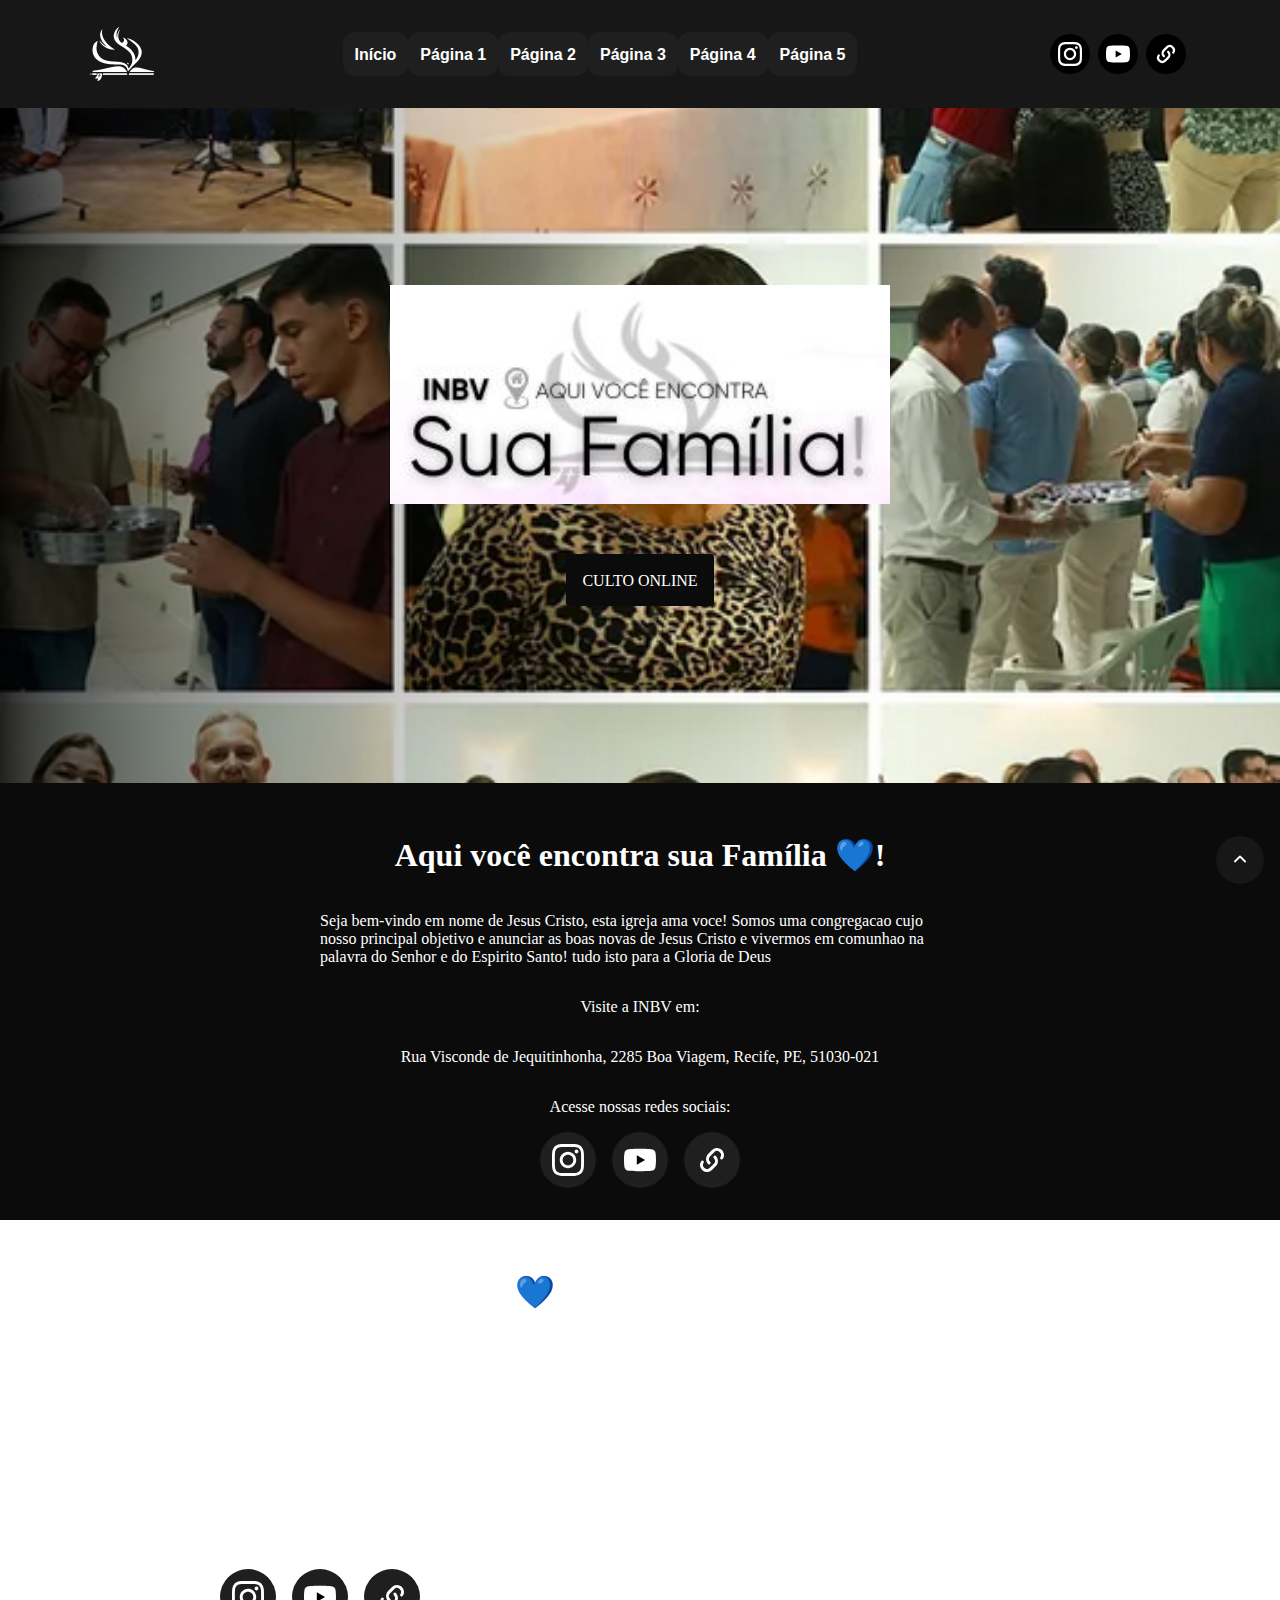
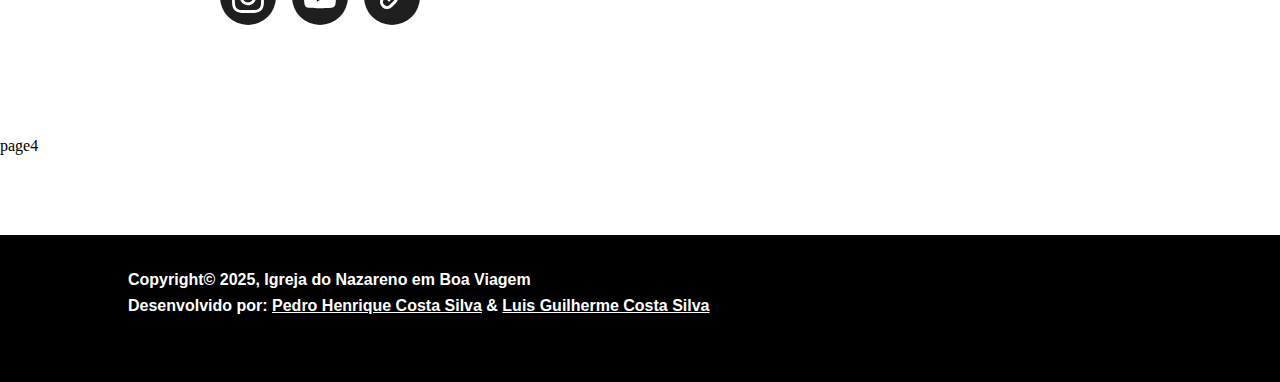
<file: page4.html>
<!DOCTYPE html>
<html lang="en">
    <head>
        <meta charset="UTF-8">
        <meta name="viewport" content="width=device-width, initial-scale=1">
        <link rel="stylesheet" href="./style/about.css">
        <link rel="stylesheet" href="./style/anchor.css">
        <link rel="stylesheet" href="./style/animate.css">
        <link rel="stylesheet" href="./style/banner.css">
        <link rel="stylesheet" href="./style/button.css">
        <link rel="stylesheet" href="./style/contribute.css">
        <link rel="stylesheet" href="./style/decoration-none.css">
        <link rel="stylesheet" href="./style/event.css">
        <link rel="stylesheet" href="./style/font.css">
        <link rel="stylesheet" href="./style/footer.css">
        <link rel="stylesheet" href="./style/header.css">
        <link rel="stylesheet" href="./style/home.css">
        <link rel="stylesheet" href="./style/icon.css">
        <link rel="stylesheet" href="./style/live.css">
        <link rel="stylesheet" href="./style/main.css">
        <link rel="stylesheet" href="./style/menu-tab.css">
        <link rel="stylesheet" href="./style/mobile-button.css">
        <link rel="stylesheet" href="./style/nav.css">
        <link rel="stylesheet" href="./style/nazareno.css">
        <link rel="stylesheet" href="./style/open-box.css">
        <link rel="stylesheet" href="./style/preacher.css">
        <link rel="stylesheet" href="./style/social.css">
        <link rel="stylesheet" href="./style/style.css">
        <link rel="stylesheet" href="./style/subscribe.css">
        <link rel="stylesheet" href="./style/svg.css">
        <link rel="stylesheet" href="./style/visit.css">
        <link rel="stylesheet" href="./style/white.css">
        <link rel="stylesheet" href="./style/zero.css">
        <link rel="icon" href="./img/site/favicon.png">
        <title>INBV - page4</title>              
    </head>
    <body>
        <header id="top" class="header">
            <div class="anchor animate white" onclick="document.getElementById('top').scrollIntoView({ behavior: 'smooth' }); return false;">
                <svg xmlns="http://www.w3.org/2000/svg" viewBox="0 0 20 20" width="24" height="24" fill="currentColor" class="size-5">
                    <path fill-rule="evenodd" d="M9.47 6.47a.75.75 0 0 1 1.06 0l4.25 4.25a.75.75 0 1 1-1.06 1.06L10 8.06l-3.72 3.72a.75.75 0 0 1-1.06-1.06l4.25-4.25Z" clip-rule="evenodd" />
                </svg>
            </div>
            <div class="nav">
                <img src="./img/site/logo.png" alt="logo">
                <div class="menu-tab">
                    <a href="index.html" target="_blank"><button class="albert animate button white"><b>Início</b></button></a>
                    <a href="page1.html" target="_blank"><button class="albert animate button white"><b>Página 1</b></button></a>
                    <a href="page2.html" target="_blank"><button class="albert animate button white"><b>Página 2</b></button></a>
                    <a href="page3.html" target="_blank"><button class="albert animate button white"><b>Página 3</b></button></a>
                    <a href="page4.html" target="_blank"><button class="albert animate button white"><b>Página 4</b></button></a>
                    <a href="page5.html" target="_blank"><button class="albert animate button white"><b>Página 5</b></button></a>
                </div>
                <div id="box" class="animate mobile-button">
                    <svg xmlns="http://www.w3.org/2000/svg" width="24" height="24" viewBox="0 0 20 20">
                        <path class="svg-hover" d="M3 10a1.5 1.5 0 1 1 3 0 1.5 1.5 0 0 1-3 0ZM8.5 10a1.5 1.5 0 1 1 3 0 1.5 1.5 0 0 1-3 0ZM15.5 8.5a1.5 1.5 0 1 0 0 3 1.5 1.5 0 0 0 0-3Z" />
                    </svg>                  
                    <script src="./script/script.js"></script>
                </div>
                <div class="social">
                    <a href="https://www.instagram.com/nazarenobv/?hl=en" target="_blank">
                        <div class="animate social-button">
                            <svg xmlns="http://www.w3.org/2000/svg" width="24" height="24" viewBox="0 0 24 24">
                                <path class="animate svg-hover" d="M12 2.163c3.204 0 3.584.012 4.85.07 3.252.148 4.771 1.691 4.919 4.919.058 1.265.069 1.645.069 4.849 0 3.205-.012 3.584-.069 4.849-.149 3.225-1.664 4.771-4.919 4.919-1.266.058-1.644.07-4.85.07-3.204 0-3.584-.012-4.849-.07-3.26-.149-4.771-1.699-4.919-4.92-.058-1.265-.07-1.644-.07-4.849 0-3.204.013-3.583.07-4.849.149-3.227 1.664-4.771 4.919-4.919 1.266-.057 1.645-.069 4.849-.069zm0-2.163c-3.259 0-3.667.014-4.947.072-4.358.2-6.78 2.618-6.98 6.98-.059 1.281-.073 1.689-.073 4.948 0 3.259.014 3.668.072 4.948.2 4.358 2.618 6.78 6.98 6.98 1.281.058 1.689.072 4.948.072 3.259 0 3.668-.014 4.948-.072 4.354-.2 6.782-2.618 6.979-6.98.059-1.28.073-1.689.073-4.948 0-3.259-.014-3.667-.072-4.947-.196-4.354-2.617-6.78-6.979-6.98-1.281-.059-1.69-.073-4.949-.073zm0 5.838c-3.403 0-6.162 2.759-6.162 6.162s2.759 6.163 6.162 6.163 6.162-2.759 6.162-6.163c0-3.403-2.759-6.162-6.162-6.162zm0 10.162c-2.209 0-4-1.79-4-4 0-2.209 1.791-4 4-4s4 1.791 4 4c0 2.21-1.791 4-4 4zm6.406-11.845c-.796 0-1.441.645-1.441 1.44s.645 1.44 1.441 1.44c.795 0 1.439-.645 1.439-1.44s-.644-1.44-1.439-1.44z"/>
                            </svg>
                        </div>
                    </a>
                    <a href="https://www.youtube.com/@nazarenobv" target="_blank">
                        <div class="animate social-button">
                            <svg xmlns="http://www.w3.org/2000/svg" width="24" height="24" viewBox="0 0 28.57 20">
                                <path class="animate svg-hover" d="M27.9727 3.12324C27.6435 1.89323 26.6768 0.926623 25.4468 0.597366C23.2197 2.24288e-07 14.285 0 14.285 0C14.285 0 5.35042 2.24288e-07 3.12323 0.597366C1.89323 0.926623 0.926623 1.89323 0.597366 3.12324C2.24288e-07 5.35042 0 10 0 10C0 10 2.24288e-07 14.6496 0.597366 16.8768C0.926623 18.1068 1.89323 19.0734 3.12323 19.4026C5.35042 20 14.285 20 14.285 20C14.285 20 23.2197 20 25.4468 19.4026C26.6768 19.0734 27.6435 18.1068 27.9727 16.8768C28.5701 14.6496 28.5701 10 28.5701 10C28.5701 10 28.5677 5.35042 27.9727 3.12324Z"/>
                                <path class="animate svg-hover-invert" d="M11.4253 14.2854L18.8477 10.0004L11.4253 5.71533V14.2854Z" />
                            </svg>
                        </div>
                    </a>
                    <a href="https://biolink.info/inbv" target="_blank">
                        <div class="animate social-button">
                            <svg xmlns="http://www.w3.org/2000/svg" width="24" height="24" viewBox="0 0 16 16">
                                <path class="animate svg-hover" d="M8.914 6.025a.75.75 0 0 1 1.06 0 3.5 3.5 0 0 1 0 4.95l-2 2a3.5 3.5 0 0 1-5.396-4.402.75.75 0 0 1 1.251.827 2 2 0 0 0 3.085 2.514l2-2a2 2 0 0 0 0-2.828.75.75 0 0 1 0-1.06Z" clip-rule="evenodd" />
                                <path class="animate svg-hover" d="M7.086 9.975a.75.75 0 0 1-1.06 0 3.5 3.5 0 0 1 0-4.95l2-2a3.5 3.5 0 0 1 5.396 4.402.75.75 0 0 1-1.251-.827 2 2 0 0 0-3.085-2.514l-2 2a2 2 0 0 0 0 2.828.75.75 0 0 1 0 1.06Z" clip-rule="evenodd" />
                            </svg>                      
                        </div>
                    </a>
                </div>
            </div>
            <div class="box-open"></div>
        </header>
        <main>
            <div class="banner">
                <img class="nazareno" src="./img/site/nazareno.png" alt="nazareno">
                <a href="" target="_blank" class="decoration-none">
                    <div class="animate button live">
                        <p class="unbounded white zero">CULTO ONLINE</p>
                    </div>
                </a>
            </div>
            <div class="home">
                <div class="home-container">
                    <h1 class="title unbounded-400 white">Aqui você encontra sua Família 💙!</h1>
                    <p class="albert-400 white">Seja bem-vindo em nome de Jesus Cristo, esta igreja ama voce! Somos uma congregacao cujo nosso principal objetivo e anunciar as boas novas de Jesus Cristo e vivermos em comunhao na palavra do Senhor e do Espirito Santo! tudo isto para a Gloria de Deus</p>
                    <p class="visit unbounded-700 white">Visite a INBV em:</p>
                    <p class="albert-400 white">Rua Visconde de Jequitinhonha, 2285 Boa Viagem, Recife, PE, 51030-021</p>
                    <p class="visit unbounded-700 white">Acesse nossas redes sociais:</p>
                    <div class="social-home">
                        <a href="https://www.instagram.com/nazarenobv/?hl=en" target="_blank">
                            <div class="animate home-social-button">
                                <svg xmlns="http://www.w3.org/2000/svg" width="32" height="32" viewBox="0 0 24 24">
                                    <path class="animate svg-hover" d="M12 2.163c3.204 0 3.584.012 4.85.07 3.252.148 4.771 1.691 4.919 4.919.058 1.265.069 1.645.069 4.849 0 3.205-.012 3.584-.069 4.849-.149 3.225-1.664 4.771-4.919 4.919-1.266.058-1.644.07-4.85.07-3.204 0-3.584-.012-4.849-.07-3.26-.149-4.771-1.699-4.919-4.92-.058-1.265-.07-1.644-.07-4.849 0-3.204.013-3.583.07-4.849.149-3.227 1.664-4.771 4.919-4.919 1.266-.057 1.645-.069 4.849-.069zm0-2.163c-3.259 0-3.667.014-4.947.072-4.358.2-6.78 2.618-6.98 6.98-.059 1.281-.073 1.689-.073 4.948 0 3.259.014 3.668.072 4.948.2 4.358 2.618 6.78 6.98 6.98 1.281.058 1.689.072 4.948.072 3.259 0 3.668-.014 4.948-.072 4.354-.2 6.782-2.618 6.979-6.98.059-1.28.073-1.689.073-4.948 0-3.259-.014-3.667-.072-4.947-.196-4.354-2.617-6.78-6.979-6.98-1.281-.059-1.69-.073-4.949-.073zm0 5.838c-3.403 0-6.162 2.759-6.162 6.162s2.759 6.163 6.162 6.163 6.162-2.759 6.162-6.163c0-3.403-2.759-6.162-6.162-6.162zm0 10.162c-2.209 0-4-1.79-4-4 0-2.209 1.791-4 4-4s4 1.791 4 4c0 2.21-1.791 4-4 4zm6.406-11.845c-.796 0-1.441.645-1.441 1.44s.645 1.44 1.441 1.44c.795 0 1.439-.645 1.439-1.44s-.644-1.44-1.439-1.44z"/>
                                </svg>
                            </div>
                        </a>
                        <a href="https://www.youtube.com/@nazarenobv" target="_blank">
                            <div class="animate home-social-button">
                                <svg xmlns="http://www.w3.org/2000/svg" width="32" height="32" viewBox="0 0 28.57 20">
                                    <path class="animate svg-hover" d="M27.9727 3.12324C27.6435 1.89323 26.6768 0.926623 25.4468 0.597366C23.2197 2.24288e-07 14.285 0 14.285 0C14.285 0 5.35042 2.24288e-07 3.12323 0.597366C1.89323 0.926623 0.926623 1.89323 0.597366 3.12324C2.24288e-07 5.35042 0 10 0 10C0 10 2.24288e-07 14.6496 0.597366 16.8768C0.926623 18.1068 1.89323 19.0734 3.12323 19.4026C5.35042 20 14.285 20 14.285 20C14.285 20 23.2197 20 25.4468 19.4026C26.6768 19.0734 27.6435 18.1068 27.9727 16.8768C28.5701 14.6496 28.5701 10 28.5701 10C28.5701 10 28.5677 5.35042 27.9727 3.12324Z"/>
                                    <path class="animate svg-hover-invert" d="M11.4253 14.2854L18.8477 10.0004L11.4253 5.71533V14.2854Z" />
                                </svg>
                            </div>
                        </a>
                        <a href="https://biolink.info/inbv" target="_blank">
                            <div class="animate home-social-button">
                                <svg xmlns="http://www.w3.org/2000/svg" width="32" height="32" viewBox="0 0 16 16">
                                    <path class="animate svg-hover" d="M8.914 6.025a.75.75 0 0 1 1.06 0 3.5 3.5 0 0 1 0 4.95l-2 2a3.5 3.5 0 0 1-5.396-4.402.75.75 0 0 1 1.251.827 2 2 0 0 0 3.085 2.514l2-2a2 2 0 0 0 0-2.828.75.75 0 0 1 0-1.06Z" clip-rule="evenodd" />
                                    <path class="animate svg-hover" d="M7.086 9.975a.75.75 0 0 1-1.06 0 3.5 3.5 0 0 1 0-4.95l2-2a3.5 3.5 0 0 1 5.396 4.402.75.75 0 0 1-1.251-.827 2 2 0 0 0-3.085-2.514l-2 2a2 2 0 0 0 0 2.828.75.75 0 0 1 0 1.06Z" clip-rule="evenodd" />
                                </svg>                      
                            </div>
                        </a>
                    </div>
                </div>
            </div>
            <div class="home-mobile">
                <div class="home-container">
                    <h1 class="title unbounded-400 white">Aqui você encontra sua Família 💙!</h1>
                    <p class="albert-400 white">Seja bem-vindo em nome de Jesus Cristo, esta igreja ama voce! Somos uma congregacao cujo nosso principal objetivo e anunciar as boas novas de Jesus Cristo e vivermos em comunhao na palavra do Senhor e do Espirito Santo! tudo isto para a Gloria de Deus</p>
                    <p class="visit unbounded-700 white">Visite a INBV em:</p>
                    <p class="albert-400 white">Rua Visconde de Jequitinhonha, 2285 Boa Viagem, Recife, PE, 51030-021</p>
                    <p class="visit unbounded-700 white">Acesse nossas redes sociais:</p>
                    <div class="social-home">
                        <a href="https://www.instagram.com/nazarenobv/?hl=en" target="_blank">
                            <div class="animate home-social-button">
                                <svg xmlns="http://www.w3.org/2000/svg" width="32" height="32" viewBox="0 0 24 24">
                                    <path class="animate svg-hover" d="M12 2.163c3.204 0 3.584.012 4.85.07 3.252.148 4.771 1.691 4.919 4.919.058 1.265.069 1.645.069 4.849 0 3.205-.012 3.584-.069 4.849-.149 3.225-1.664 4.771-4.919 4.919-1.266.058-1.644.07-4.85.07-3.204 0-3.584-.012-4.849-.07-3.26-.149-4.771-1.699-4.919-4.92-.058-1.265-.07-1.644-.07-4.849 0-3.204.013-3.583.07-4.849.149-3.227 1.664-4.771 4.919-4.919 1.266-.057 1.645-.069 4.849-.069zm0-2.163c-3.259 0-3.667.014-4.947.072-4.358.2-6.78 2.618-6.98 6.98-.059 1.281-.073 1.689-.073 4.948 0 3.259.014 3.668.072 4.948.2 4.358 2.618 6.78 6.98 6.98 1.281.058 1.689.072 4.948.072 3.259 0 3.668-.014 4.948-.072 4.354-.2 6.782-2.618 6.979-6.98.059-1.28.073-1.689.073-4.948 0-3.259-.014-3.667-.072-4.947-.196-4.354-2.617-6.78-6.979-6.98-1.281-.059-1.69-.073-4.949-.073zm0 5.838c-3.403 0-6.162 2.759-6.162 6.162s2.759 6.163 6.162 6.163 6.162-2.759 6.162-6.163c0-3.403-2.759-6.162-6.162-6.162zm0 10.162c-2.209 0-4-1.79-4-4 0-2.209 1.791-4 4-4s4 1.791 4 4c0 2.21-1.791 4-4 4zm6.406-11.845c-.796 0-1.441.645-1.441 1.44s.645 1.44 1.441 1.44c.795 0 1.439-.645 1.439-1.44s-.644-1.44-1.439-1.44z"/>
                                </svg>
                            </div>
                        </a>
                        <a href="https://www.youtube.com/@nazarenobv" target="_blank">
                            <div class="animate home-social-button">
                                <svg xmlns="http://www.w3.org/2000/svg" width="32" height="32" viewBox="0 0 28.57 20">
                                    <path class="animate svg-hover" d="M27.9727 3.12324C27.6435 1.89323 26.6768 0.926623 25.4468 0.597366C23.2197 2.24288e-07 14.285 0 14.285 0C14.285 0 5.35042 2.24288e-07 3.12323 0.597366C1.89323 0.926623 0.926623 1.89323 0.597366 3.12324C2.24288e-07 5.35042 0 10 0 10C0 10 2.24288e-07 14.6496 0.597366 16.8768C0.926623 18.1068 1.89323 19.0734 3.12323 19.4026C5.35042 20 14.285 20 14.285 20C14.285 20 23.2197 20 25.4468 19.4026C26.6768 19.0734 27.6435 18.1068 27.9727 16.8768C28.5701 14.6496 28.5701 10 28.5701 10C28.5701 10 28.5677 5.35042 27.9727 3.12324Z"/>
                                    <path class="animate svg-hover-invert" d="M11.4253 14.2854L18.8477 10.0004L11.4253 5.71533V14.2854Z" />
                                </svg>
                            </div>
                        </a>
                        <a href="https://biolink.info/inbv" target="_blank">
                            <div class="animate home-social-button">
                                <svg xmlns="http://www.w3.org/2000/svg" width="32" height="32" viewBox="0 0 16 16">
                                    <path class="animate svg-hover" d="M8.914 6.025a.75.75 0 0 1 1.06 0 3.5 3.5 0 0 1 0 4.95l-2 2a3.5 3.5 0 0 1-5.396-4.402.75.75 0 0 1 1.251.827 2 2 0 0 0 3.085 2.514l2-2a2 2 0 0 0 0-2.828.75.75 0 0 1 0-1.06Z" clip-rule="evenodd" />
                                    <path class="animate svg-hover" d="M7.086 9.975a.75.75 0 0 1-1.06 0 3.5 3.5 0 0 1 0-4.95l2-2a3.5 3.5 0 0 1 5.396 4.402.75.75 0 0 1-1.251-.827 2 2 0 0 0-3.085-2.514l-2 2a2 2 0 0 0 0 2.828.75.75 0 0 1 0 1.06Z" clip-rule="evenodd" />
                                </svg>                      
                            </div>
                        </a>
                    </div>
                </div>
                </div>
            </div>
            <div class="about">
                <p class="about-title">page4</p>
            </div>
        </main>
        <footer class="footer">
            <p class="p-footer"><b>Copyright© 2025, Igreja do Nazareno em Boa Viagem</b></p>
            <p class="p-footer"><b>Desenvolvido por:  <a class="white" href="https://www.linkedin.com/in/phc-s/" target="_blank">Pedro Henrique Costa Silva</a> & <a class="white" href="https://www.linkedin.com/in/lgc-s/" target="_blank">Luis Guilherme Costa Silva</a></b></p>
        </footer>
    </body>
</html>
</file>
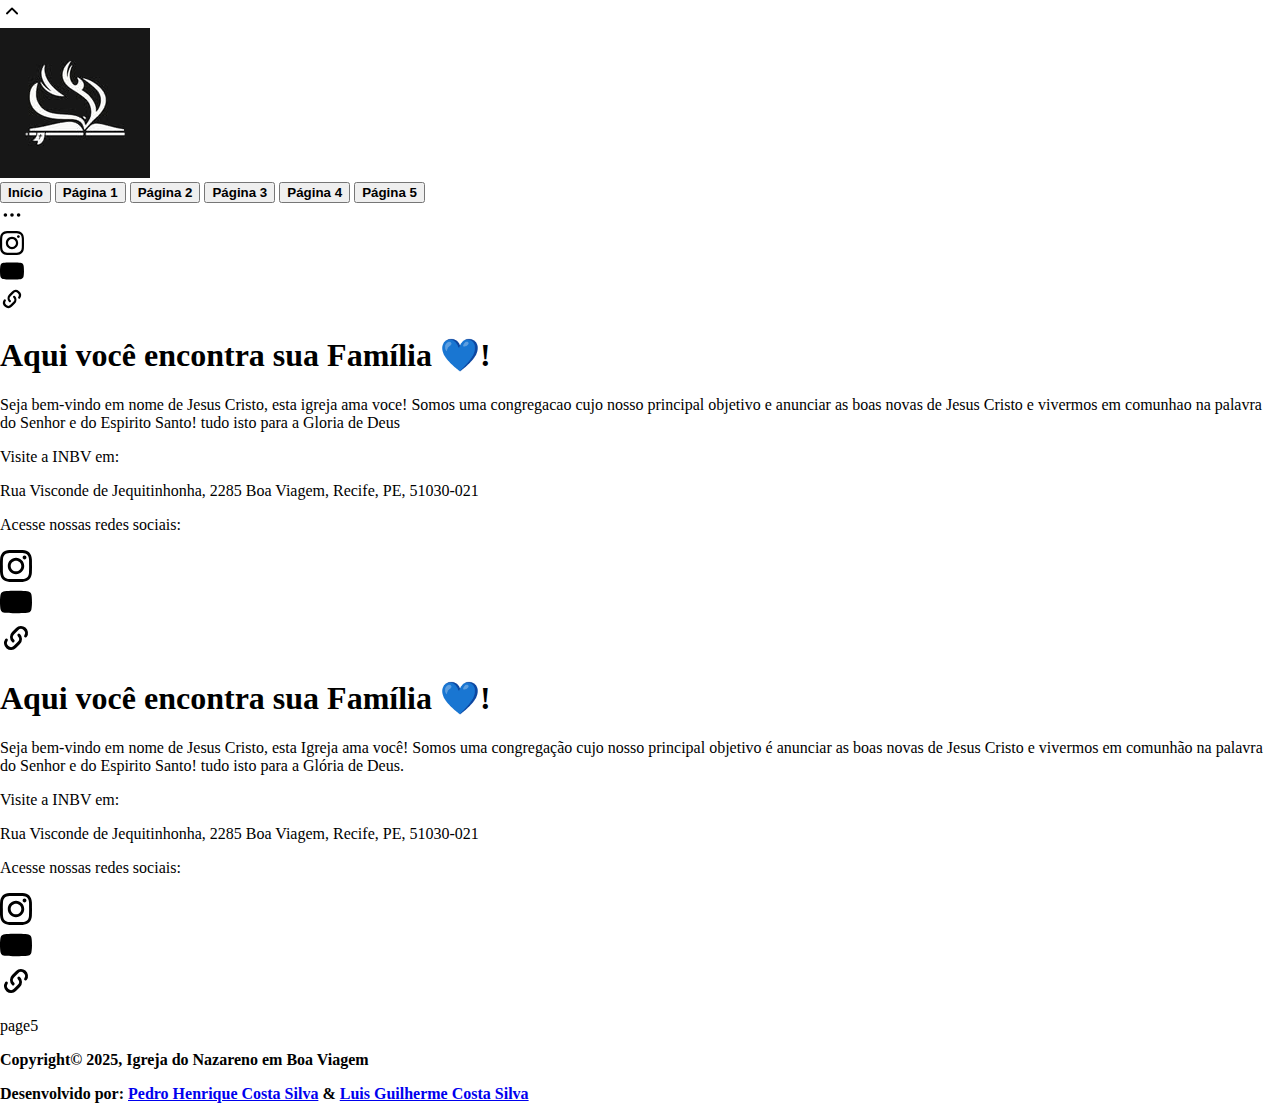
<file: page5.html>
<!DOCTYPE html>
<html lang="en">
    <head>
        <meta charset="UTF-8">
        <meta name="viewport" content="width=device-width, initial-scale=1">
        <link rel="stylesheet" href="./style/style.css">
        <link rel="icon" href="./img/png/favicon.png">
        <title>INBV - page5</title>              
    </head>
    <body>
        <header id="top" class="header">
            <div class="anchor" onclick="document.getElementById('top').scrollIntoView({ behavior: 'smooth' }); return false;">
                <svg xmlns="http://www.w3.org/2000/svg" viewBox="0 0 20 20" width="24" height="24" fill="currentColor" class="size-5">
                    <path fill-rule="evenodd" d="M9.47 6.47a.75.75 0 0 1 1.06 0l4.25 4.25a.75.75 0 1 1-1.06 1.06L10 8.06l-3.72 3.72a.75.75 0 0 1-1.06-1.06l4.25-4.25Z" clip-rule="evenodd" />
                </svg>
            </div>
            <div class="nav">
                <img src="./img/png/logo.png" alt="logo">
                <div class="menu-tab">
                    <a href="index.html"><button class="button"><b>Início</b></button></a>
                    <a href="page1.html"><button class="button"><b>Página 1</b></button></a>
                    <a href="page2.html"><button class="button"><b>Página 2</b></button></a>
                    <a href="page3.html"><button class="button"><b>Página 3</b></button></a>
                    <a href="page4.html"><button class="button"><b>Página 4</b></button></a>
                    <a href="page5.html"><button class="button"><b>Página 5</b></button></a>
                </div>
                <div id="box" class="mobile-button">
                    <svg xmlns="http://www.w3.org/2000/svg" width="24" height="24" viewBox="0 0 20 20">
                        <path class="svg-hover" d="M3 10a1.5 1.5 0 1 1 3 0 1.5 1.5 0 0 1-3 0ZM8.5 10a1.5 1.5 0 1 1 3 0 1.5 1.5 0 0 1-3 0ZM15.5 8.5a1.5 1.5 0 1 0 0 3 1.5 1.5 0 0 0 0-3Z" />
                    </svg>                  
                    <script src="./script/script.js"></script>
                </div>
                <div class="social">
                    <a href="https://www.instagram.com/nazarenobv/?hl=en" target="_blank">
                        <div class="social-button">
                            <svg xmlns="http://www.w3.org/2000/svg" width="24" height="24" viewBox="0 0 24 24">
                                <path class="svg-hover" d="M12 2.163c3.204 0 3.584.012 4.85.07 3.252.148 4.771 1.691 4.919 4.919.058 1.265.069 1.645.069 4.849 0 3.205-.012 3.584-.069 4.849-.149 3.225-1.664 4.771-4.919 4.919-1.266.058-1.644.07-4.85.07-3.204 0-3.584-.012-4.849-.07-3.26-.149-4.771-1.699-4.919-4.92-.058-1.265-.07-1.644-.07-4.849 0-3.204.013-3.583.07-4.849.149-3.227 1.664-4.771 4.919-4.919 1.266-.057 1.645-.069 4.849-.069zm0-2.163c-3.259 0-3.667.014-4.947.072-4.358.2-6.78 2.618-6.98 6.98-.059 1.281-.073 1.689-.073 4.948 0 3.259.014 3.668.072 4.948.2 4.358 2.618 6.78 6.98 6.98 1.281.058 1.689.072 4.948.072 3.259 0 3.668-.014 4.948-.072 4.354-.2 6.782-2.618 6.979-6.98.059-1.28.073-1.689.073-4.948 0-3.259-.014-3.667-.072-4.947-.196-4.354-2.617-6.78-6.979-6.98-1.281-.059-1.69-.073-4.949-.073zm0 5.838c-3.403 0-6.162 2.759-6.162 6.162s2.759 6.163 6.162 6.163 6.162-2.759 6.162-6.163c0-3.403-2.759-6.162-6.162-6.162zm0 10.162c-2.209 0-4-1.79-4-4 0-2.209 1.791-4 4-4s4 1.791 4 4c0 2.21-1.791 4-4 4zm6.406-11.845c-.796 0-1.441.645-1.441 1.44s.645 1.44 1.441 1.44c.795 0 1.439-.645 1.439-1.44s-.644-1.44-1.439-1.44z"/>
                            </svg>
                        </div>
                    </a>
                    <a href="https://www.youtube.com/@nazarenobv" target="_blank">
                        <div class="social-button">
                            <svg xmlns="http://www.w3.org/2000/svg" width="24" height="24" viewBox="0 0 28.57 20">
                                <path class="svg-hover" d="M27.9727 3.12324C27.6435 1.89323 26.6768 0.926623 25.4468 0.597366C23.2197 2.24288e-07 14.285 0 14.285 0C14.285 0 5.35042 2.24288e-07 3.12323 0.597366C1.89323 0.926623 0.926623 1.89323 0.597366 3.12324C2.24288e-07 5.35042 0 10 0 10C0 10 2.24288e-07 14.6496 0.597366 16.8768C0.926623 18.1068 1.89323 19.0734 3.12323 19.4026C5.35042 20 14.285 20 14.285 20C14.285 20 23.2197 20 25.4468 19.4026C26.6768 19.0734 27.6435 18.1068 27.9727 16.8768C28.5701 14.6496 28.5701 10 28.5701 10C28.5701 10 28.5677 5.35042 27.9727 3.12324Z"/>
                                <path class="svg-hover-invert" d="M11.4253 14.2854L18.8477 10.0004L11.4253 5.71533V14.2854Z" />
                            </svg>
                        </div>
                    </a>
                    <a href="https://biolink.info/inbv" target="_blank">
                        <div class="social-button">
                            <svg xmlns="http://www.w3.org/2000/svg" width="24" height="24" viewBox="0 0 16 16">
                                <path class="svg-hover" d="M8.914 6.025a.75.75 0 0 1 1.06 0 3.5 3.5 0 0 1 0 4.95l-2 2a3.5 3.5 0 0 1-5.396-4.402.75.75 0 0 1 1.251.827 2 2 0 0 0 3.085 2.514l2-2a2 2 0 0 0 0-2.828.75.75 0 0 1 0-1.06Z" clip-rule="evenodd" />
                                <path class="svg-hover" d="M7.086 9.975a.75.75 0 0 1-1.06 0 3.5 3.5 0 0 1 0-4.95l2-2a3.5 3.5 0 0 1 5.396 4.402.75.75 0 0 1-1.251-.827 2 2 0 0 0-3.085-2.514l-2 2a2 2 0 0 0 0 2.828.75.75 0 0 1 0 1.06Z" clip-rule="evenodd" />
                            </svg>                      
                        </div>
                    </a>
                </div>
            </div>
            <div class="box-open"></div>
        </header>
        <main>
            <div class="home">
                <div class="home-left">
                    <h1 class="title">Aqui você encontra sua Família 💙!</h1>
                    <p class="description">Seja bem-vindo em nome de Jesus Cristo, esta igreja ama voce! Somos uma congregacao cujo nosso principal objetivo e anunciar as boas novas de Jesus Cristo e vivermos em comunhao na palavra do Senhor e do Espirito Santo! tudo isto para a Gloria de Deus</p>
                    <p class="visit">Visite a INBV em:</p>
                    <p class="visit">Rua Visconde de Jequitinhonha, 2285 Boa Viagem, Recife, PE, 51030-021</p>
                    <p class="visit">Acesse nossas redes sociais:</p>
                    <div class="social-home">
                        <a href="https://www.instagram.com/nazarenobv/?hl=en" target="_blank">
                            <div class="social-button social-home">
                                <svg xmlns="http://www.w3.org/2000/svg" width="32" height="32" viewBox="0 0 24 24">
                                    <path class="svg-hover" d="M12 2.163c3.204 0 3.584.012 4.85.07 3.252.148 4.771 1.691 4.919 4.919.058 1.265.069 1.645.069 4.849 0 3.205-.012 3.584-.069 4.849-.149 3.225-1.664 4.771-4.919 4.919-1.266.058-1.644.07-4.85.07-3.204 0-3.584-.012-4.849-.07-3.26-.149-4.771-1.699-4.919-4.92-.058-1.265-.07-1.644-.07-4.849 0-3.204.013-3.583.07-4.849.149-3.227 1.664-4.771 4.919-4.919 1.266-.057 1.645-.069 4.849-.069zm0-2.163c-3.259 0-3.667.014-4.947.072-4.358.2-6.78 2.618-6.98 6.98-.059 1.281-.073 1.689-.073 4.948 0 3.259.014 3.668.072 4.948.2 4.358 2.618 6.78 6.98 6.98 1.281.058 1.689.072 4.948.072 3.259 0 3.668-.014 4.948-.072 4.354-.2 6.782-2.618 6.979-6.98.059-1.28.073-1.689.073-4.948 0-3.259-.014-3.667-.072-4.947-.196-4.354-2.617-6.78-6.979-6.98-1.281-.059-1.69-.073-4.949-.073zm0 5.838c-3.403 0-6.162 2.759-6.162 6.162s2.759 6.163 6.162 6.163 6.162-2.759 6.162-6.163c0-3.403-2.759-6.162-6.162-6.162zm0 10.162c-2.209 0-4-1.79-4-4 0-2.209 1.791-4 4-4s4 1.791 4 4c0 2.21-1.791 4-4 4zm6.406-11.845c-.796 0-1.441.645-1.441 1.44s.645 1.44 1.441 1.44c.795 0 1.439-.645 1.439-1.44s-.644-1.44-1.439-1.44z"/>
                                </svg>
                            </div>
                        </a>
                        <a href="https://www.youtube.com/@nazarenobv" target="_blank">
                            <div class="social-button social-home">
                                <svg xmlns="http://www.w3.org/2000/svg" width="32" height="32" viewBox="0 0 28.57 20">
                                    <path class="svg-hover" d="M27.9727 3.12324C27.6435 1.89323 26.6768 0.926623 25.4468 0.597366C23.2197 2.24288e-07 14.285 0 14.285 0C14.285 0 5.35042 2.24288e-07 3.12323 0.597366C1.89323 0.926623 0.926623 1.89323 0.597366 3.12324C2.24288e-07 5.35042 0 10 0 10C0 10 2.24288e-07 14.6496 0.597366 16.8768C0.926623 18.1068 1.89323 19.0734 3.12323 19.4026C5.35042 20 14.285 20 14.285 20C14.285 20 23.2197 20 25.4468 19.4026C26.6768 19.0734 27.6435 18.1068 27.9727 16.8768C28.5701 14.6496 28.5701 10 28.5701 10C28.5701 10 28.5677 5.35042 27.9727 3.12324Z"/>
                                    <path class="svg-hover-invert" d="M11.4253 14.2854L18.8477 10.0004L11.4253 5.71533V14.2854Z" />
                                </svg>
                            </div>
                        </a>
                        <a href="https://biolink.info/inbv" target="_blank">
                            <div class="social-button social-home">
                                <svg xmlns="http://www.w3.org/2000/svg" width="32" height="32" viewBox="0 0 16 16">
                                    <path class="svg-hover" d="M8.914 6.025a.75.75 0 0 1 1.06 0 3.5 3.5 0 0 1 0 4.95l-2 2a3.5 3.5 0 0 1-5.396-4.402.75.75 0 0 1 1.251.827 2 2 0 0 0 3.085 2.514l2-2a2 2 0 0 0 0-2.828.75.75 0 0 1 0-1.06Z" clip-rule="evenodd" />
                                    <path class="svg-hover" d="M7.086 9.975a.75.75 0 0 1-1.06 0 3.5 3.5 0 0 1 0-4.95l2-2a3.5 3.5 0 0 1 5.396 4.402.75.75 0 0 1-1.251-.827 2 2 0 0 0-3.085-2.514l-2 2a2 2 0 0 0 0 2.828.75.75 0 0 1 0 1.06Z" clip-rule="evenodd" />
                                </svg>                      
                            </div>
                        </a>
                    </div>
                </div>
                <div class="banner"></div>
            </div>
            <div class="home-mobile">
                <h1 class="title">Aqui você encontra sua Família 💙!</h1>
                <div class="banner"></div>
                <p class="description">Seja bem-vindo em nome de Jesus Cristo, esta Igreja ama você! Somos uma congregação cujo nosso principal objetivo é anunciar as boas novas de Jesus Cristo e vivermos em comunhão na palavra do Senhor e do Espirito Santo! tudo isto para a Glória de Deus.</p>
                <p class="visit">Visite a INBV em:</p>
                <p class="visit">Rua Visconde de Jequitinhonha, 2285 Boa Viagem, Recife, PE, 51030-021</p>
                <p class="visit">Acesse nossas redes sociais:</p>
                <div class="social-home">
                    <a href="https://www.instagram.com/nazarenobv/?hl=en" target="_blank">
                        <div class="social-button social-home">
                            <svg xmlns="http://www.w3.org/2000/svg" width="32" height="32" viewBox="0 0 24 24">
                                <path class="svg-hover" d="M12 2.163c3.204 0 3.584.012 4.85.07 3.252.148 4.771 1.691 4.919 4.919.058 1.265.069 1.645.069 4.849 0 3.205-.012 3.584-.069 4.849-.149 3.225-1.664 4.771-4.919 4.919-1.266.058-1.644.07-4.85.07-3.204 0-3.584-.012-4.849-.07-3.26-.149-4.771-1.699-4.919-4.92-.058-1.265-.07-1.644-.07-4.849 0-3.204.013-3.583.07-4.849.149-3.227 1.664-4.771 4.919-4.919 1.266-.057 1.645-.069 4.849-.069zm0-2.163c-3.259 0-3.667.014-4.947.072-4.358.2-6.78 2.618-6.98 6.98-.059 1.281-.073 1.689-.073 4.948 0 3.259.014 3.668.072 4.948.2 4.358 2.618 6.78 6.98 6.98 1.281.058 1.689.072 4.948.072 3.259 0 3.668-.014 4.948-.072 4.354-.2 6.782-2.618 6.979-6.98.059-1.28.073-1.689.073-4.948 0-3.259-.014-3.667-.072-4.947-.196-4.354-2.617-6.78-6.979-6.98-1.281-.059-1.69-.073-4.949-.073zm0 5.838c-3.403 0-6.162 2.759-6.162 6.162s2.759 6.163 6.162 6.163 6.162-2.759 6.162-6.163c0-3.403-2.759-6.162-6.162-6.162zm0 10.162c-2.209 0-4-1.79-4-4 0-2.209 1.791-4 4-4s4 1.791 4 4c0 2.21-1.791 4-4 4zm6.406-11.845c-.796 0-1.441.645-1.441 1.44s.645 1.44 1.441 1.44c.795 0 1.439-.645 1.439-1.44s-.644-1.44-1.439-1.44z"/>
                            </svg>
                        </div>
                    </a>
                    <a href="https://www.youtube.com/@nazarenobv" target="_blank">
                        <div class="social-button social-home">
                            <svg xmlns="http://www.w3.org/2000/svg" width="32" height="32" viewBox="0 0 28.57 20">
                                <path class="svg-hover" d="M27.9727 3.12324C27.6435 1.89323 26.6768 0.926623 25.4468 0.597366C23.2197 2.24288e-07 14.285 0 14.285 0C14.285 0 5.35042 2.24288e-07 3.12323 0.597366C1.89323 0.926623 0.926623 1.89323 0.597366 3.12324C2.24288e-07 5.35042 0 10 0 10C0 10 2.24288e-07 14.6496 0.597366 16.8768C0.926623 18.1068 1.89323 19.0734 3.12323 19.4026C5.35042 20 14.285 20 14.285 20C14.285 20 23.2197 20 25.4468 19.4026C26.6768 19.0734 27.6435 18.1068 27.9727 16.8768C28.5701 14.6496 28.5701 10 28.5701 10C28.5701 10 28.5677 5.35042 27.9727 3.12324Z"/>
                                  <path class="svg-hover-invert" d="M11.4253 14.2854L18.8477 10.0004L11.4253 5.71533V14.2854Z" />
                            </svg>
                        </div>
                    </a>
                    <a href="https://biolink.info/inbv" target="_blank">
                        <div class="social-button social-home">
                            <svg xmlns="http://www.w3.org/2000/svg" width="32" height="32" viewBox="0 0 16 16">
                                <path class="svg-hover" d="M8.914 6.025a.75.75 0 0 1 1.06 0 3.5 3.5 0 0 1 0 4.95l-2 2a3.5 3.5 0 0 1-5.396-4.402.75.75 0 0 1 1.251.827 2 2 0 0 0 3.085 2.514l2-2a2 2 0 0 0 0-2.828.75.75 0 0 1 0-1.06Z" clip-rule="evenodd" />
                                <path class="svg-hover" d="M7.086 9.975a.75.75 0 0 1-1.06 0 3.5 3.5 0 0 1 0-4.95l2-2a3.5 3.5 0 0 1 5.396 4.402.75.75 0 0 1-1.251-.827 2 2 0 0 0-3.085-2.514l-2 2a2 2 0 0 0 0 2.828.75.75 0 0 1 0 1.06Z" clip-rule="evenodd" />
                            </svg>                      
                        </div>
                    </a>
                </div>
            </div>
            <div class="about">
                <p class="about-title">page5</p>
            </div>
        </main>
        <footer class="footer">
            <p class="p-footer"><b>Copyright© 2025, Igreja do Nazareno em Boa Viagem</b></p>
            <p class="p-footer"><b>Desenvolvido por:  <a href="https://www.linkedin.com/in/phc-s/" target="_blank">Pedro Henrique Costa Silva</a> & <a href="https://www.linkedin.com/in/lgc-s/" target="_blank">Luis Guilherme Costa Silva</a></b></p>
        </footer>
    </body>
</html>
</file>
<file: style/about.css>
.about {  
    display: flex;
    flex-direction: column;
    width: 75%;
    padding: 64px 0px;
}
</file>
<file: style/anchor.css>
.anchor {
    align-items: center;
    background-color: rgb(23, 23, 23);
    border-radius: 100%;
    bottom: 0;
    display: flex;
    height: 48px;
    justify-content: center;
    margin: 16px;
    position: fixed;
    right: 0;
    width: 48px;
}

.anchor:hover {
    background-color: rgb(231, 231, 231);
    color: rgb(11, 11, 11);
}
</file>
<file: style/banner.css>
.banner {
    align-items: center;
    background-image: url(../img/site/banner.png);
    background-size: cover;
    background-position: center;
    display: flex;
    flex-direction: column;
    height: 75vh;
    justify-content: center;
    width: 100%;
}
</file>
<file: style/button.css>
.button {
    background-color: rgb(31, 31, 31);
    border: none;
    border-radius: 12px;
    font-size: 16px;
    padding: 12px;
    padding-top: 14px;
}

.button-mobile {
    background-color: rgb(31, 31, 31);
    border: none;
    border-radius: 24px;
    font-size: 14px;
    padding: 8px;
}

.live-button {
    margin-top: 20%;
}

.menu-button {
    margin: 0px 8px;
}

.button:hover {
    background-color: rgb(47, 47, 47);
}

.button-mobile:hover {
    background-color: rgb(47, 47, 47);
}

@media (max-width: 768px) {
    .menu-button {
        margin: 8px 0px;
    }
    .live-button {
        margin-top: 50%;
    }
}
</file>
<file: style/center.css>
.center {
    text-align: center;
}
</file>
<file: style/contribute.css>
.contribute {
    align-items: center;
    display: flex;
    background-color: rgb(11, 11, 11);
    border-radius: 12px;
    height: fit-content;
    justify-content: space-around;
    padding: 12px;
    width: fit-content;
}

.contribute-area {
    align-items: center;
    background-image: linear-gradient(to right, rgb(31, 31, 31), rgb(63, 63, 63));
    display: flex;
    flex-direction: column;
    height: 25vh;
    justify-content: space-around;
    padding: 64px 0px;
    width: 100%;
}

.contribute-box {
    align-items: center;
    background-color: rgb(23, 23, 23);
    border-radius: 16px;
    display: flex;
    flex-direction: column;
    margin: 16px;
    min-height: 384px;
    padding: 32px;
    text-align: center;
    min-width: 20%;
}

.contribute-box:last-child {
    flex-direction: row;
}

.contribute-box div * {
    padding-bottom: 16px;
}

.contribute-box *:last-child {
    padding-bottom: 0;
}

.contribute-options {
    display: flex;
    flex-direction: row;
    flex-wrap: wrap;
    justify-content: center;
    margin-top: 64px;
    min-width: 60%;
}

.contribute-page {
    align-items: center;
    background-color: rgb(15, 15, 15);
    display: flex;
    flex-direction: column;
    justify-content: space-around;
    padding: 64px 0px;
    width: 100%;
}

.contribute-text .extenda:nth-child(1) {
    margin-right: 8px;
}

.contribute-text .extenda:nth-child(2) {
    margin-right: 8px;
}

.contribute:hover {
    background-color: rgb(47, 47, 47);
}

.qr {
    margin: 16px 16px 16px 32px;
    padding: 0;
}

@media (max-width: 768px) {
    .contribute {
        font-size: 24px;
        margin: 0px;
        padding: 16px;
    }
    .contribute-box {
        margin: 16px 0px;
        min-height: 0px;
        padding: 24px;
        width: 80%;
    }
    .contribute-box:last-child {
        flex-direction: column;
    }
    .contribute-options {
        align-items: center;
        flex-direction: column;
        width: 80%;
    }
    .contribute-text {
        flex-direction: column;
        text-align: center;
    }
    .qr {
        margin: 0;
        padding: 0;
        width: 196px;
    }
}

@media (max-width: 1080px) {
    .contribute-box:last-child {
        flex-direction: column;
    }
}
</file>
<file: style/decoration-none.css>
.decoration-none {
    text-decoration: none;
}
</file>
<file: style/event.css>
.date {
    align-items: center;
    display: flex;
    flex-direction: column;
    margin: 0 32px;
}

.detail {
    font-family: Gilroy;
    font-size: 16px;
    font-weight: 600;
    text-align: left;
    margin: 0px 0px 0px 8px;
    max-height: 24px;
}

.event-area {
    align-items: center;
    background-color: rgb(23, 23, 23);
    display: flex;
    flex-direction: column;
    width: 100%;
    padding-bottom: 64px;
}

.event-box {
    width: fit-content;
    margin: 0 32px;
}

.event-date {
    font-family: Gilroy;
    font-size: 24px;
    margin: 0;
}

.event-details {
    display: flex;
    flex-direction: column;
    justify-content: center;
    flex-grow: 1;
    max-height: 128px;
}

.event-image {
    border-radius: 4px;
    height: 100%;
}

.event-number {
    font-family: Gilroy;
    font-size: 32px;
    margin: 0;
}

.event-title {
    font-family: Extenda;
    font-size: 48px;
    margin: 0;
    text-align: left;
}

.events {
    align-items: center;
    background-color: rgb(47, 47, 47);
    border-radius: 16px;
    display: flex;
    height: 160px;
    margin: 32px 0px;
    overflow: hidden;
}

.info {
    display: flex;
    align-items: center;
    justify-content: flex-start;
    margin: 8px 0px;
}

@media (max-width: 1175px) {
    .date {
        margin: 0 16px;
    }
    .detail {
        font-family: Gilroy;
        font-size: 14px;
        font-weight: 600;
        text-align: left;
    }    
    .event-date {
        font-family: Gilroy;
        font-size: 16px;
        margin: 0;
        text-align: left;
    }
    .event-number {
        font-family: Gilroy;
        font-size: 24px;
        margin: 0;
    }
    .event-title {
        font-family: Extenda;
        font-size: 32px;
        margin: 0;
        text-align: left;
    }
}

@media (max-width: 1080px) {
    .events {
        height: 144px;
    }
}

@media (max-width: 940px) {
    .event-title {
        font-family: Extenda;
        font-size: 27px;
        margin: 0;
        text-align: left;
    }
    .events {
        height: 128px;
    }
}

@media (max-width: 790px) {
    .date {
        margin: 0 12px;
    }
    .events {
        height: 120px;
    }
}

@media (max-width: 768px) {
    .date {
        margin: 16px 0px 8px 0px;
    }
    .event-content {
        margin: 24px 8px 8px 8px;
    }
    .event-details {
        height: fit-content;
        justify-content: flex-start;
        margin: 0px 32px;
        max-height: none;
        width: 240px;
    }    
    .event-image {
        height: auto;
        width: 316px;
    }
    .event-title {
        font-size: 40px;
        margin-bottom: 8px;
        text-align: center;
    }
    .events {
        border-radius: 16px;
        flex-direction: column;
        height: fit-content;
        min-width: 0px;
    }
}
</file>
<file: style/font.css>
@font-face {
    font-family: Gilroy;
    margin: 0px;
    src: url(../fonts/Gilroy.ttf);
}

@font-face {
    font-family: Extenda;
    margin: 0px;
    src: url(../fonts/Extenda.ttf);
}

@font-face {
    font-family: PlaywriteBR;
    margin: 0px;
    src: url(../fonts/PlaywriteBR.ttf);
}

.bold {
    font-weight: bold;
}

.gilroy {
    font-family: Gilroy;
    font-weight: bold;
    margin: 0;
}

.gilroy-18 {
    font-family: Gilroy;
    font-size: 18px;
    margin: 0;
}

.gilroy-20 {
    font-family: Gilroy;
    font-size: 20px;
    margin: 0;
}

.gilroy-24 {
    font-family: Gilroy;
    font-size: 24px;
    margin: 0;
}

.gilroy-32 {
    font-family: Gilroy;
    font-size: 32px;
    font-weight: bold;
    margin: 0;
}

.gilroy-40 {
    font-family: Gilroy;
    font-size: 40px;
    font-weight: bold;
    margin: 0;
}

.gilroy-48 {
    font-family: Gilroy;
    font-size: 48px;
    font-weight: bold;
    margin: 0;
}

.gilroy-mobile {
    font-family: Gilroy;
    font-size: 18px;
}


.extenda-32 {
    font-family: Extenda;
    font-size: 32px;
    margin: 0;
}

.extenda-48 {
    font-family: Extenda;
    font-size: 48px;
    margin: 0;
}

.extenda {
    font-family: Extenda;
    font-size: 64px;
    margin: 0;
}

.title {
    display: flex;
    flex-direction: column;    
    text-align: center;
}

.title .extenda:first-child{
    margin-right: 8px;
}

@media (max-width: 768px) {
    .title {
        font-size: 32px;
        margin: 0;
    }

    .gilroy {
        font-size: 14px;
    }

    .gilroy-18 {
        font-size: 16px;
    }
    
    .gilroy-20 {
        font-size: 18px;    
    }
    
    .gilroy-24 {
        font-size: 22px;
    }
    
    .gilroy-32 {
        font-size: 30px;    
    }

    .gilroy-40 {
        font-size: 36px;    
    }

    .gilroy-48 {
        font-size: 40px;    
    }
    
    .extenda-32 {
        font-size: 30px;
    }
    
    .extenda-48 {
        font-size: 46px;
    }
    
    .extenda {
        font-size: 56px;
    }
    
    .playwrite-br {
        font-size: 14px;
    }
    
    .playwrite-br-32 {
        font-size: 16px;
        text-align: center;
    }
}
</file>
<file: style/footer.css>
.footer {
    background-color: black;
    color: white;
    display: flex;
    flex-direction: column;
    padding: 32px;
    padding-bottom: 7vh;
    padding-left: 10vw;
}

.p-footer {
    font-family: "Albert Sans", sans-serif;
    margin: 4px 0px;
}

@media (max-width: 768px) {
    .footer {
        font-size: 12px;
    }
}
</file>
<file: style/header.css>
.header {
    background-color: rgb(23, 23, 23);
    padding: 16px;
}

.header-title {
    margin: 0;
    text-align: center;
}
</file>
<file: style/home.css>
.home {
    background-color: rgb(11, 11, 11);
    display: flex;
    min-height: 40vh;
    justify-content: center;
    width: 100%;
}

.home-container {
    align-items: center;
    display: flex;
    flex-direction: column;
    justify-content: center;
    width: 50%;
    padding: 32px 0px;
}

.home-description {
    padding: 32px 0px;
}

.home-social-button {
    background-color: rgb(31, 31, 31);
    border-radius: 100%;
    height: 32px;
    margin: 0 8px;
    padding: 12px;
}

.home-social-button:hover {
    background-color: rgb(231, 231, 231);
}

.home-social-button:hover .svg-hover {
    fill: rgb(11, 11, 11);
}

.home-social-button:hover .svg-hover-invert {
    fill: rgb(231, 231, 231);
}

@media (max-width: 768px) {
    .home-container {
        padding: 64px 0px;
        width: 75%;
    }
}
</file>
<file: style/live.css>
.live {
    border-radius: 4px;
    background-color: rgb(11, 11, 11);
    padding: 16px;
    padding-top: 18px;
}

.live:hover {
    background-color: rgb(239, 239, 239);
}

.live:hover p {
    color: rgb(11, 11, 11);
    transition: ease 0.5s;
}
</file>
<file: style/main.css>
.main {
    align-items: center;
    color: black;
    display: flex;
    flex-direction: column;
    min-height: 100vh;
    padding: 0px 15vw;
}

.main-bold {
    font-size: 24px;
}

.main-title {
    font-size: 32px;
    margin-top: 64px;
}

.main-description {
    font-size: 16px;
    margin-bottom: 24px;
    margin-top: 24px;
}

@media (max-width: 768px) {
    .main {
        padding: 0px;
    }
    .main-bold {
        font-size: 16px;
        text-align: center;
    }
}
</file>
<file: style/maps.css>
.maps {
    display: inline;
}

.maps-mobile {
    display: none;
}

@media (max-width: 768px) {
    .maps {
        display: none;
    }
    .maps-mobile {
        display: inline;

    }
}
</file>
<file: style/menu-tab.css>
.menu-tab {
    border-radius: 24px;
    display: flex;
    flex-wrap: wrap;
    justify-content: center;
    margin: 16px;
    padding: 0px 24px;
}

.menu-tab-mobile {
    border-radius: 24px;
    display: flex;
    flex-direction: column;
    flex-wrap: wrap;
    margin: 8px;
    padding: 8px;
    width: 75%;
}

@media (max-width: 768px) {
    .menu-tab {
        display: none;
    }
}
</file>
<file: style/mobile-button.css>
.mobile-button {
    border-radius: 100%;
    display: none;
    height: 24px;
    padding: 8px;
}

.mobile-button:hover .svg-hover {
    fill: black;
}

.mobile-button:hover {
    background-color: white;
}

@media (max-width: 768px) {
    .mobile-button {
        display: inline;
    }
}
</file>
<file: style/nav.css>
.nav {
    align-items: center;
    display: flex;
    justify-content: space-around;
}

@media (max-width: 768px) {
    .nav {
        justify-content: space-between;
    }
}
</file>
<file: style/nazareno.css>
.nazareno {
    margin-bottom: 50px;
    width: 500px;
}

@media (max-width: 768px) {
    .nazareno {
        width: 256px;
    }
}
</file>
<file: style/open-box.css>
.open-box {
    align-items: center;
    display: flex;
    flex-direction: column;
    margin-top: 16px;
    width: 100%;
}
</file>
<file: style/preacher.css>
.preacher {
    align-items: center;
    display: flex;
    flex-direction: column;
    margin: 32px;
}

.preacher-text {
    padding-top: 16px;
}

.preacher-area {
    padding: 64px 0px;
    width: 75%;
}

.preacher-icon {
    border-radius: 100%;
}

.preachers {
    display: flex;
    flex-wrap: wrap;
    justify-content: center;
}


@media (max-width: 768px) {
    .preacher {
        justify-content: center;
        margin: 8px;
        width: 160px;
    }
    .preacher-area {
        width: 100%;
    }
    .preacher-icon {
        height: 128px;
        width: 128px;
    }
    .preachers {
        margin-top: 32px;
        width: 100%;
    }
}
</file>
<file: style/social.css>
.social {
    display: flex;
    height: 40px;
}

.social-home {
    display: flex;
}

.social-mobile-tab {
    display: flex;
    height: 40px;
    margin-bottom: 16px;
    margin-top: 16px;
}

.social-button:hover .svg-hover {
    fill: black;
}

.social-button:hover .svg-hover-invert {
    fill: white;
}

.social-button {
    background-color: black;
    border-radius: 100%;
    height: 24px;
    margin: 0 4px;
    padding: 8px;
}

.social-button:hover {
    background-color: white;
    transition: ease 0.5s;
}

@media (max-width: 768px) {
    .social {
        display: none;
    }
}
</file>
<file: style/style.css>
body {
    margin: 0;
}

.button-temp {
    color: white;
    background-color: black;
    border: 1px solid white;
    font-size: 16px;
    margin: 4px;
    padding: 8px;
    width: 128px;
}

.button-temp:hover {
    background-color: white;
    color: black;
}

.footer-temp {
    align-items: center;
    background-color: black;
    color: white;
    display: flex;
    justify-content: center;
    padding: 16px;
}

.header-temp {
    align-items: center;
    background-color: black;
    display: flex;
    justify-content: center;
    padding: 16px;
}

.logo-temp {
    color: white;
    font-size: 32px;
    margin-bottom: 0;
}

.main-temp {
    height: 100vh;
}

.menu-tab-temp {
    display: flex;
    flex-wrap: wrap;
    justify-content: center;
    padding: 0px 16px;
}

.menu-tab-temp-mobile {
    background-color: black;
    border-radius: 16px;
    display: flex;
    flex-wrap: wrap;
    justify-content: center;
    margin: 8px;
    padding: 16px;
}


.mobile-button-temp {
    display: none;
}

@media (max-width: 600px) {
    .button-temp {
        font-size: 16px;
        margin: 2px;
        padding: 4px;
        width: 96px;
    }
    .header-temp {
        flex-direction: column;
    }
    .logo-temp {
        font-size: 24px;
        margin-bottom: 16px;
    }
    .menu-tab-temp {
        display: none;
    }
    .mobile-button-temp {
        display: inline;
    }
  }
</file>
<file: style/subscribe.css>
.subscribe {
    background-color: rgb(231, 231, 231);
    border-radius: 4px;
    box-shadow: 0px 0px 8px 4px rgba(0, 0, 0, 0.4);
    padding: 8px;
    padding-top: 10px;
    text-align: center;
    width: 96px;
}

.subscribe:hover {
    background-color: rgb(159, 159, 159);
}

.subscribe-content {
    align-items: end;
    margin: 0 16px;
    width: fit-content;
}

.subscribe-text {
    color: rgb(23, 23, 23);
    font-size: 16px;
    margin: 0;
}

@media (max-width: 1080px) {
    .subscribe-content {
        margin: 0 16px 0 0;
    }
}

@media (max-width: 900px) {
    .subscribe {
        width: 96px;
    }
}

@media (max-width: 790px) {
    .subscribe {
        width: 88px;
    }
    .subscribe-text {
        color: rgb(23, 23, 23);
        font-size: 14px;
        font-weight: 600;
        margin: 0;
    }
}

@media (max-width: 768px) {
    .subscribe {
        width: 96px;
    }    
    .subscribe-content {
        margin: 32px 0 32px 0;
    }
    .subscribe-text {
        font-size: 16px;
    }
}
</file>
<file: style/svg.css>
.svg-hover {
    fill: white
}

.svg-hover-invert {
    fill: black
}
</file>
<file: style/visit.css>
.visit {
    font-size: 16px;
    margin-top: 16px;
}
</file>
<file: style/white.css>
.white {
    color: white;
}
</file>
<file: style/zero.css>
.zero {
    margin: 0;
}
</file>
<file: style/icon.css>
.icon {
    align-items: center;
    border-bottom: 1px solid rgb(127, 127, 127);
    display: flex;
    margin: 8px;
}

.icon-container {
    height: 24px;
    margin: 8px;
}
</file>
